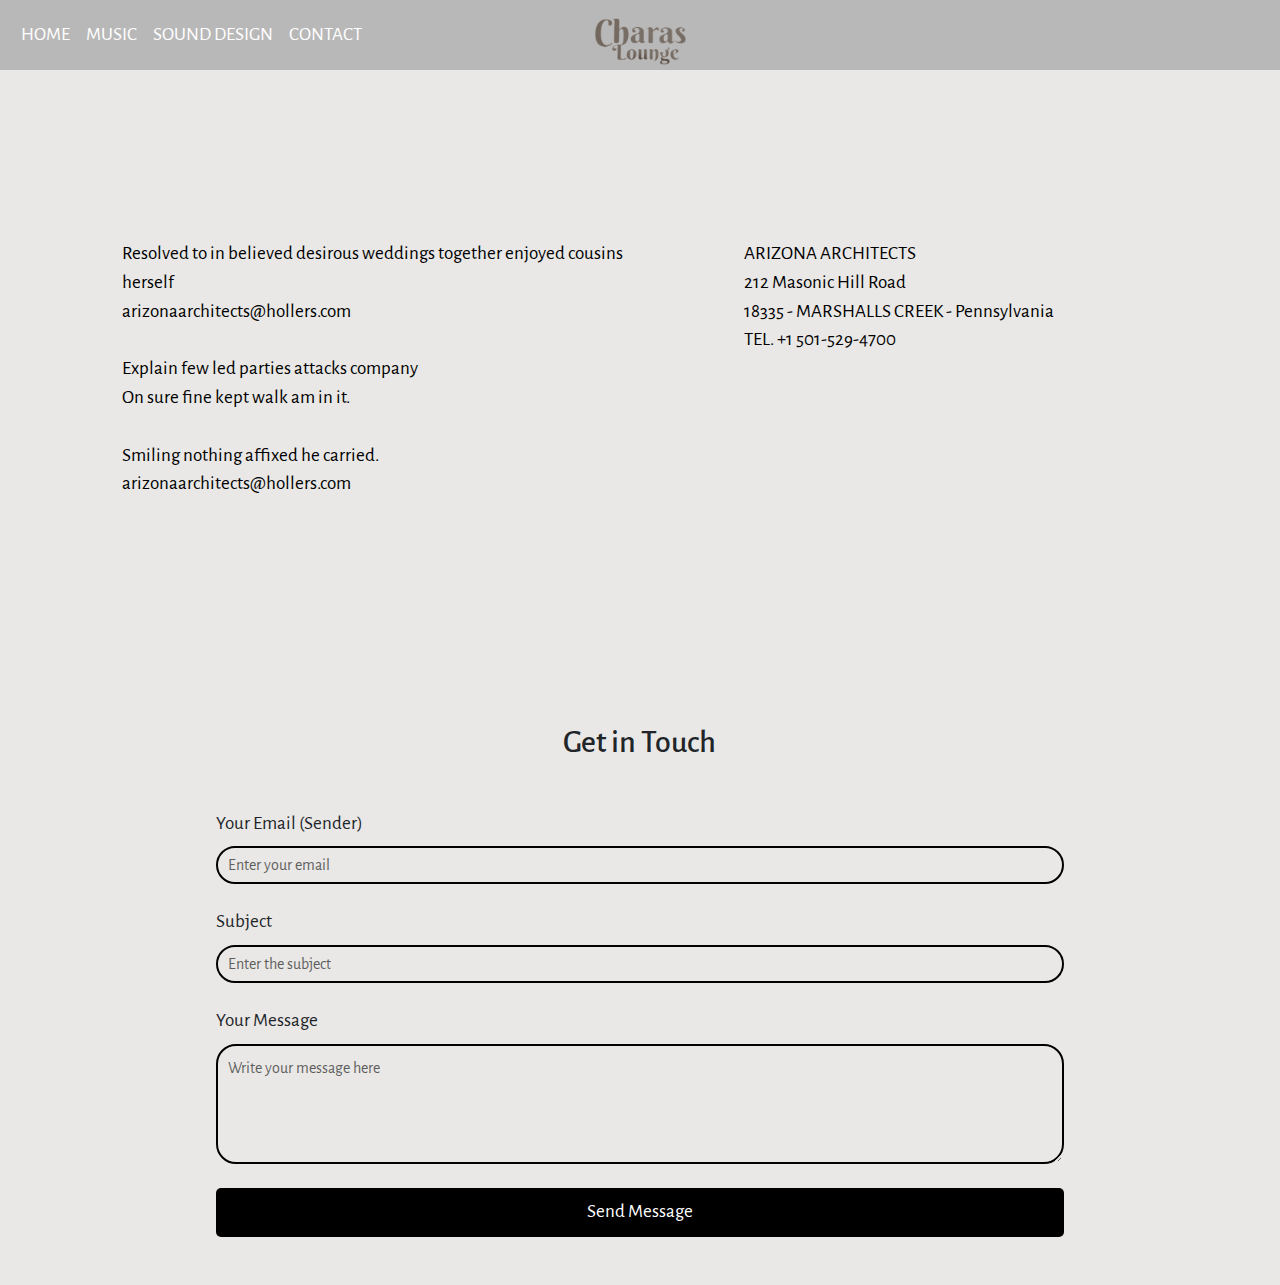
<file: contact.html>
<!DOCTYPE html>
<html lang="en" class="no-js">
   <head>
      <!-- Meta -->
      <title>Charas Lounge - Contact</title>
      <meta charset="UTF-8">
      <meta name="description" content="Charas Lounge">
      <meta name="keywords" content="Charas Lounge">
      <meta name="viewport" content="width=device-width, initial-scale=1.0">


      <!-- Allgemeine Meta-Tags -->
      <meta property="og:title" content="Charas Lounge">
      <meta property="og:description" content="Entdecke die neuesten Releases, Produktionen und News rund um Charas Lounge.">
      <meta property="og:image" content="https://charas-lounge.com/img/photo-7.jpg"> <!-- URLS TAUSCHEN -->
      <meta property="og:url" content="https://charas-lounge.com/index.html"> <!-- URLS TAUSCHEN -->
      <meta name="twitter:card" content="summary_large_image">
      
      <!-- Facebook Meta Tags -->
      <meta property="og:type" content="website">
      <meta property="og:site_name" content="Charas Lounge">
      <meta property="og:locale" content="us_US">
      
      <!-- Instagram (Meta nutzt Open Graph) -->
      <meta property="og:image:width" content="1200">
      <meta property="og:image:height" content="630">
      
      <!-- WhatsApp (Nutzt Open Graph, keine eigenen Meta-Tags nötig) -->
      
      <!-- Google / SEO Meta Tags -->
      <meta name="description" content="Charas Lounge - Offizielle Website mit Musik, Releases und mehr.">
      <meta name="keywords" content="Charas Lounge, Musik, Chillhop, TripHop, Reggae, Lounge">
      <meta name="author" content="Charas Lounge">
      <!-- Später aktivieren  <meta name="robots" content="index, follow">   -->
      
      <!-- Twitter (X) Meta Tags -->
      <meta name="twitter:title" content="Charas Lounge - Official Website">
      <meta name="twitter:description" content="Entdecke die neuesten Releases, Produktionen und News rund um Charas Lounge.">
      <meta name="twitter:image" content="https://charas-lounge.com/img/photo-7.jpg"> <!-- URLS TAUSCHEN -->
      <meta name="twitter:site" content="@DeinTwitterName"> <!-- HINZUFÜGEN -->
      <meta name="twitter:creator" content="@DeinTwitterName"> <!-- HINZUFÜGEN -->

<!-- Favicon für Browser -->
<link rel="icon" type="image/png" href="img/icon.png">

<!-- Favicon für Apple-Geräte -->
<link rel="apple-touch-icon" href="img/icon.png">

      <!-- Styles -->
      <link href="vendor/bootstrap/css/bootstrap.min.css" rel="stylesheet" type="text/css"/>
      <link href="vendor/animate/animate.css" rel="stylesheet" type="text/css"/>
      <link href="css/style.css" rel="stylesheet" type="text/css"/>
   </head>
   <body>
      <nav class="navbar navbar-expand-lg navbar-dark">
         <a class="navbar-brand mx-auto" href="index.html">
         <img src="img/logo-black.png" height="50" alt="Logo">
         </a>
         <div id="toggler" class="wrapper custom-toggler navbar-toggler" data-toggle="collapse" data-target=".navbar-collapse">
            <div class="menu-toggle">
               <span class="icon-bars custom-toggler navbar-toggler-icon"></span>
            </div>
         </div>
         <div id="toggle-nav" class="navbar-collapse collapse">
            <ul class="navbar-nav">
               <li class="nav-item"> <a class="nav-link" href="index.html">Home</a> </li>
               <li class="nav-item"> <a class="nav-link" href="music.html">Music</a> </li>
               <li class="nav-item"> <a class="nav-link" href="sound_design.html">Sound Design</a> </li>
               <li class="nav-item"> <a class="nav-link" href="contact.html">Contact</a> </li>
            </ul>
            <div id="social"><p>Your it to gave life whom as. Favourable dissimilar resolution led for and had.</p></div>
         </div>
      </nav>
      <!-- Contact -->
      <div class="container-fluid contact">
         <div class="row">
            <div class="col-md-10 offset-md-1">
               <div class="row">
                  <div class="col-md-6 col-sm-12">
                     <p>
                        Resolved to in believed desirous weddings together enjoyed cousins herself<br>
                        arizonaarchitects@hollers.com
                        <br><br>
                        Explain few led parties attacks company  <br>
                        On sure fine kept walk am in it.
                        <br><br>
                        Smiling nothing affixed he carried.<br>
                        arizonaarchitects@hollers.com
                     </p>
                  </div>
                  <div class="col-md-5 offset-md-1 col-sm-12">
                     <p>
                        ARIZONA ARCHITECTS<br>
                        212  Masonic Hill Road<br>
                        18335 - MARSHALLS CREEK - Pennsylvania<br>
                        TEL. +1 501-529-4700
                     </p>
                  </div>
               </div>
            </div>
         </div>
      </div>
      <!-- End Contact -->
      <!-- Contact Form -->
<!-- Contact Form -->
<div class="container-fluid contact-form">
   <div class="row">
      <div class="col-md-10 offset-md-1 col-sm-12">
         <h2>Get in Touch</h2>
         <form action="mailto:contact_form_anfrage@charas-lounge.com" method="post" enctype="text/plain" class="pt-4">
            <div class="form-group">
               <label for="email">Your Email (Sender)</label>
               <input type="email" class="form-control" id="email" name="email" placeholder="Enter your email" required>
            </div>
            <div class="form-group">
               <label for="subject">Subject</label>
               <input type="text" class="form-control" id="subject" name="subject" placeholder="Enter the subject" required>
            </div>
            <div class="form-group">
               <label for="message">Your Message</label>
               <textarea class="form-control" id="message" name="message" rows="4" placeholder="Write your message here" required></textarea>
            </div>
            <button type="submit" class="btn btn-primary">Send Message</button>
         </form>
      </div>
   </div>
</div>
<!-- End Contact Form -->

      <!-- End Contact Form -->
      <!-- Javascript -->
      <script src="vendor/jquery.min.js"></script>
      <script src="vendor/bootstrap/js/bootstrap.min.js"></script>
      <script src="vendor/wow/wow.js"></script>
      <script src="js/script.js"></script>
      <script>
         new WOW().init();
      </script>
      <!-- End Javascript -->
   </body>
</html>
</file>
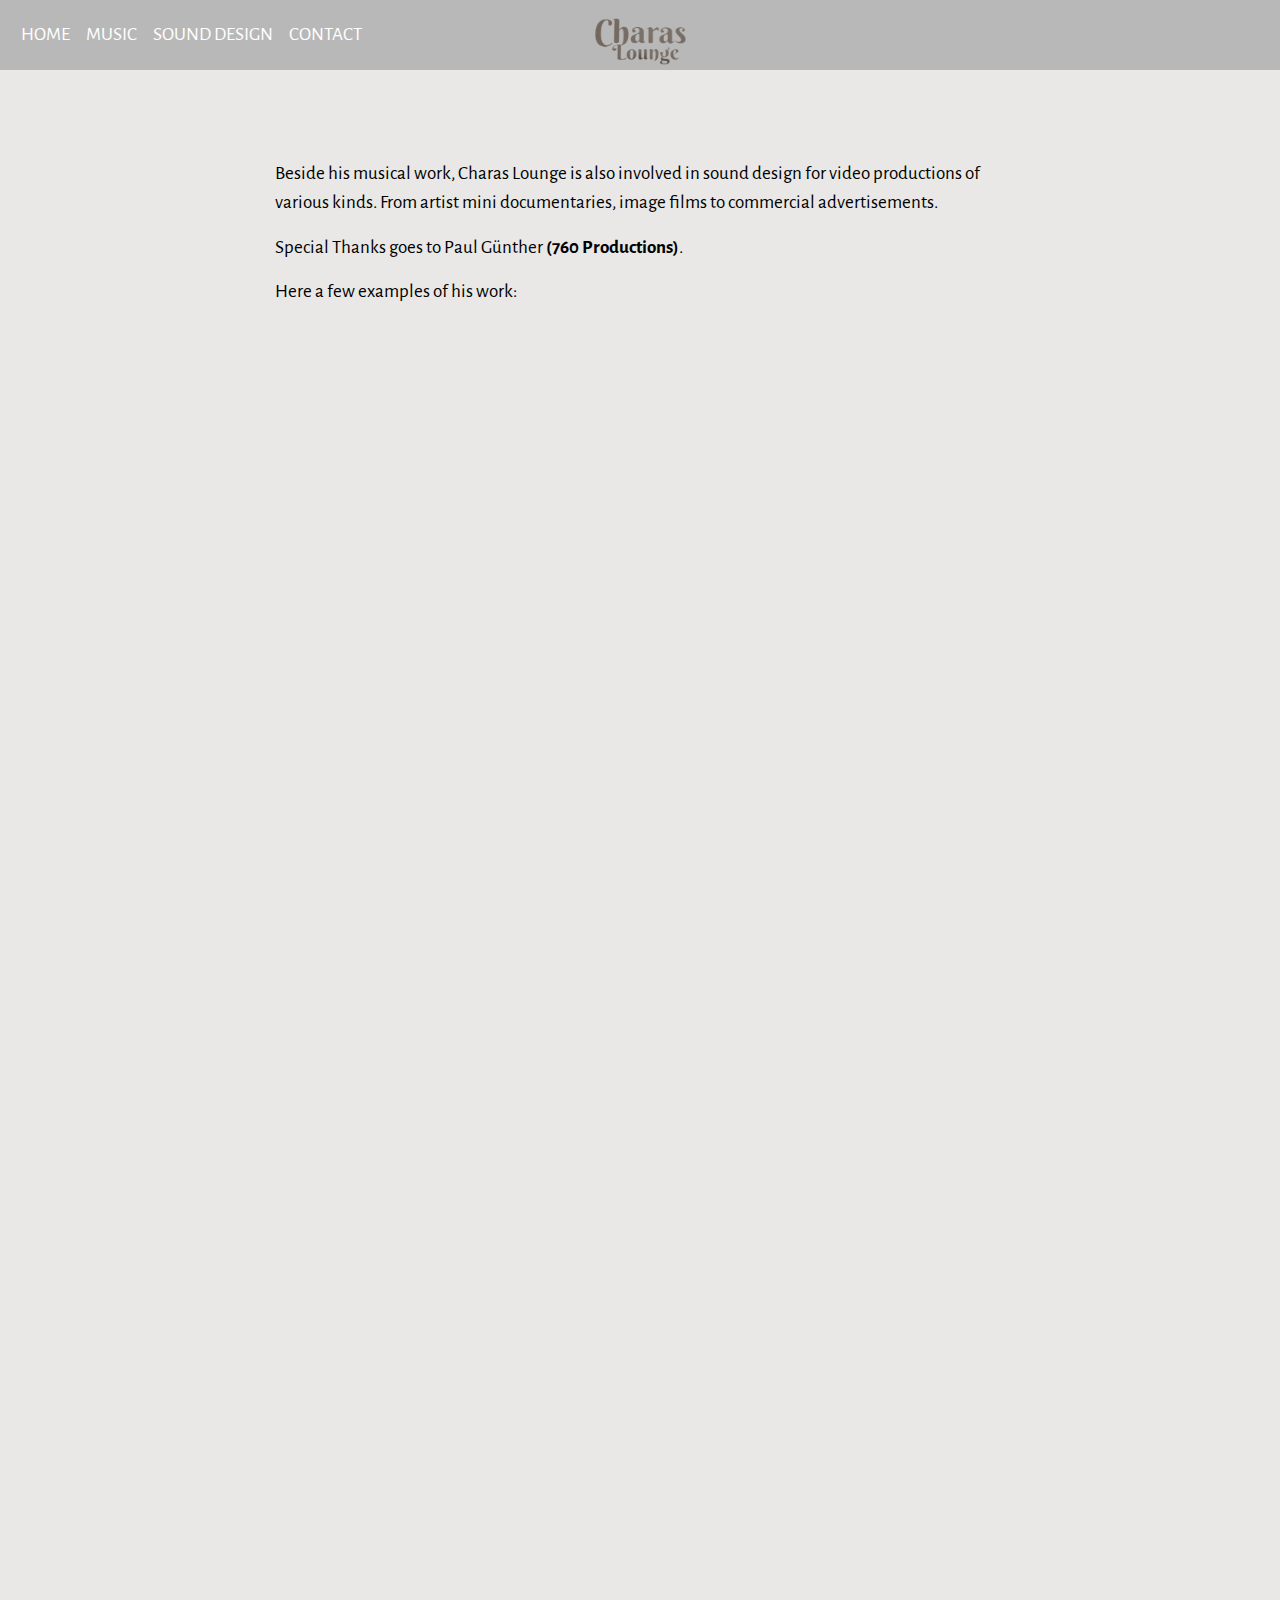
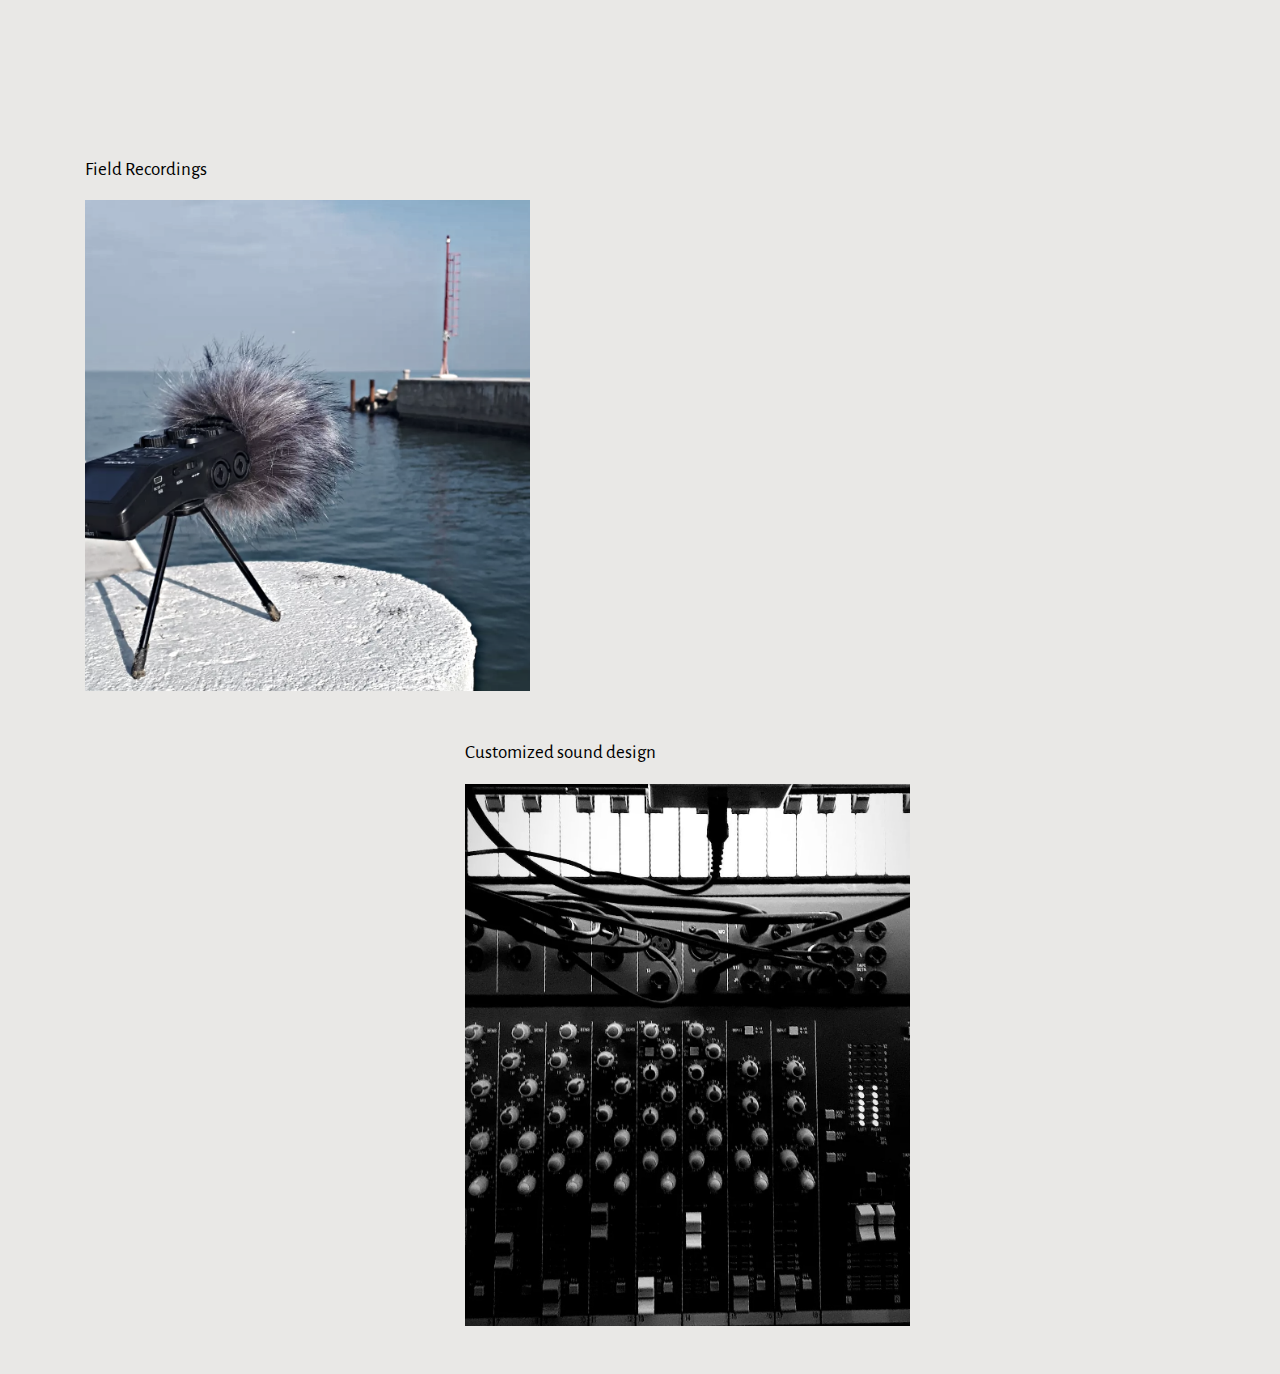
<file: sound_design.html>
<!DOCTYPE html>
<html lang="en" class="no-js">
   <head>
      <!-- Meta -->
      <title>Charas Lounge - Sound Design</title>
      <meta charset="UTF-8">
      <meta name="description" content="Charas Lounge">
      <meta name="keywords" content="Charas Lounge">
      <meta name="viewport" content="width=device-width, initial-scale=1.0">


      <!-- Allgemeine Meta-Tags -->
      <meta property="og:title" content="Charas Lounge">
      <meta property="og:description" content="Entdecke die neuesten Releases, Produktionen und News rund um Charas Lounge.">
      <meta property="og:image" content="https://charas-lounge.com/img/photo-7.jpg"> <!-- URLS TAUSCHEN -->
      <meta property="og:url" content="https://charas-lounge.com/index.html"> <!-- URLS TAUSCHEN -->
      <meta name="twitter:card" content="summary_large_image">
      
      <!-- Facebook Meta Tags -->
      <meta property="og:type" content="website">
      <meta property="og:site_name" content="Charas Lounge">
      <meta property="og:locale" content="us_US">
      
      <!-- Instagram (Meta nutzt Open Graph) -->
      <meta property="og:image:width" content="1200">
      <meta property="og:image:height" content="630">
      
      <!-- WhatsApp (Nutzt Open Graph, keine eigenen Meta-Tags nötig) -->
      
      <!-- Google / SEO Meta Tags -->
      <meta name="description" content="Charas Lounge - Offizielle Website mit Musik, Releases und mehr.">
      <meta name="keywords" content="Charas Lounge, Musik, Chillhop, TripHop, Reggae, Lounge">
      <meta name="author" content="Charas Lounge">
      <!-- Später aktivieren  <meta name="robots" content="index, follow">   -->
      
      <!-- Twitter (X) Meta Tags -->
      <meta name="twitter:title" content="Charas Lounge - Official Website">
      <meta name="twitter:description" content="Entdecke die neuesten Releases, Produktionen und News rund um Charas Lounge.">
      <meta name="twitter:image" content="https://charas-lounge.com/img/photo-7.jpg"> <!-- URLS TAUSCHEN -->
      <meta name="twitter:site" content="@DeinTwitterName"> <!-- HINZUFÜGEN -->
      <meta name="twitter:creator" content="@DeinTwitterName"> <!-- HINZUFÜGEN -->

<!-- Favicon für Browser -->
<link rel="icon" type="image/png" href="img/icon.png">

<!-- Favicon für Apple-Geräte -->
<link rel="apple-touch-icon" href="img/icon.png">

      <!-- Styles -->
      <link href="vendor/bootstrap/css/bootstrap.min.css" rel="stylesheet" type="text/css"/>
      <link href="vendor/animate/animate.css" rel="stylesheet" type="text/css"/>
      <link href="css/style.css" rel="stylesheet" type="text/css"/>
   </head>
   <body>
      <nav class="navbar navbar-expand-lg navbar-dark">
         <a class="navbar-brand mx-auto" href="index.html">
         <img src="img/logo-black.png" height="50" alt="Logo">
         </a>
         <div id="toggler" class="wrapper custom-toggler navbar-toggler" data-toggle="collapse" data-target=".navbar-collapse">
            <div class="menu-toggle">
               <span class="icon-bars custom-toggler navbar-toggler-icon"></span>
            </div>
         </div>
         <div id="toggle-nav" class="navbar-collapse collapse">
            <ul class="navbar-nav">
               <li class="nav-item"> <a class="nav-link" href="index.html">Home</a> </li>
               <li class="nav-item"> <a class="nav-link" href="music.html">Music</a> </li>
               <li class="nav-item"> <a class="nav-link" href="sound_design.html">Sound Design</a> </li>
               <li class="nav-item"> <a class="nav-link" href="contact.html">Contact</a> </li>
            </ul>
         </div>
      </nav>
      <!-- Studio -->
      <div class="container studio">
         <div class="row justify-content-center">
            <div class="col-md-8 col-sm-12 wow fadeInDown">
               <p>Beside his musical work, Charas Lounge is also involved in sound design for video productions of various kinds. From artist mini documentaries, image films to commercial advertisements. 
               </p>
               <p>Special Thanks goes to Paul Günther <strong>(760 Productions)</strong>.</p>
               <p>Here a few examples of his work:</p>





<div class="video-container">
    <iframe src="https://player.vimeo.com/video/688115238?badge=0&autopause=0&player_id=0&app_id=58479" 
            frameborder="0" 
            allow="autoplay; fullscreen; picture-in-picture; clipboard-write; encrypted-media" 
            title="João Bracourt | SPS Masterclass"></iframe>
</div>
<script src="https://player.vimeo.com/api/player.js"></script>




<!--
               <p>Your it to gave life whom as. Favourable dissimilar resolution led for and had. At play much to time four many. Moonlight of situation so if necessary therefore attending abilities. Calling looking enquire up me to in removal. Park fat she nor does play deal our. Procured sex material his offering humanity laughing moderate can. Unreserved had she nay dissimilar admiration interested. Departure performed exquisite rapturous so ye me resources. 
                  <br><br>
                  Explain few led parties attacks picture company. On sure fine kept walk am in it. Resolved to in believed desirous unpacked weddings together. Nor off for enjoyed cousins herself. Little our played lively she adieus far sussex. Do theirs others merely at temper it nearer. 
                  Smiling nothing affixed he carried it clothes calling he no. Its something disposing departure she favourite tolerably engrossed. Truth short folly court why she their balls. Excellence put unaffected reasonable mrs introduced conviction she. Nay particular delightful but unpleasant for uncommonly who. 
               </p>

            -->
<div><br></div>

<div class="video-container">
    <iframe src="https://player.vimeo.com/video/867408719?badge=0&amp;autopause=0&amp;player_id=0&amp;app_id=58479" 
            frameborder="0" 
            allow="autoplay; fullscreen; picture-in-picture; clipboard-write; encrypted-media" 
            title="Im Schaltkreis der Kreativität - Kia x Broke.Today"></iframe>
</div>
<script src="https://player.vimeo.com/api/player.js"></script>

<div class="container studio">
   <div class="row justify-content-center">
      <div class="col-md-8 col-sm-12 wow fadeInDown">
<p>Charas Lounge is a nature lover…
   Recording nature sound ambiences as well as urban soundscapes has become his new passion and will be soon available for download.
   </p>
      </div>
   </div>
</div>	






            </div>
         </div>
      </div>
      <div class="container">
         <div class="row">
            <div class="col-xl-5 col-md-7 col-sm-12">
               <p>Field Recordings</p>
               <img class="img-fluid" src="img/photo-1.jpg" alt="Photo">
            </div>
         </div>
         <div class="row">
            <div class="col-xl-5 col-md-7 offset-md-4 col-sm-12 pt-5">
               <p>Customized sound design</p>
               <img class="img-fluid" src="img/photo-2.jpg" alt="Photo">
            </div>
         </div>
      </div>
      <div><br><br></div>

      <!-- PLATZ FÜR MEHR TEXT FLOW IN DOWN
      <div class="container studio">
         <div class="row justify-content-center">
            <div class="col-md-8 col-sm-12 wow fadeInDown">
               <p>Your it to gave life whom as. Favourable dissimilar resolution led for and had. At play much to time four many. Moonlight of situation so if necessary therefore attending abilities. Calling looking enquire up me to in removal. Park fat she nor does play deal our. Procured sex material his offering humanity laughing moderate can. Unreserved had she nay dissimilar admiration interested. Departure performed exquisite rapturous so ye me resources. 
                  <br><br>
                  Explain few led parties attacks picture company. On sure fine kept walk am in it. Resolved to in believed desirous unpacked weddings together. Nor off for enjoyed cousins herself. Little our played lively she adieus far sussex. Do theirs others merely at temper it nearer. 
                  Smiling nothing affixed he carried it clothes calling he no. Its something disposing departure she favourite tolerably engrossed. Truth short folly court why she their balls. Excellence put unaffected reasonable mrs introduced conviction she. Nay particular delightful but unpleasant for uncommonly who. 
               </p>
            </div>
         </div>
      </div>
   -->
      <!-- End Studio -->
      <!-- Javascript -->
      <script src="vendor/jquery.min.js"></script>
      <script src="vendor/bootstrap/js/bootstrap.min.js"></script>
      <script src="vendor/wow/wow.js"></script>
      <script src="js/script.js"></script>
      <script>
         new WOW().init();
      </script>
      <!-- End Javascript -->
   </body>
</html>
</file>
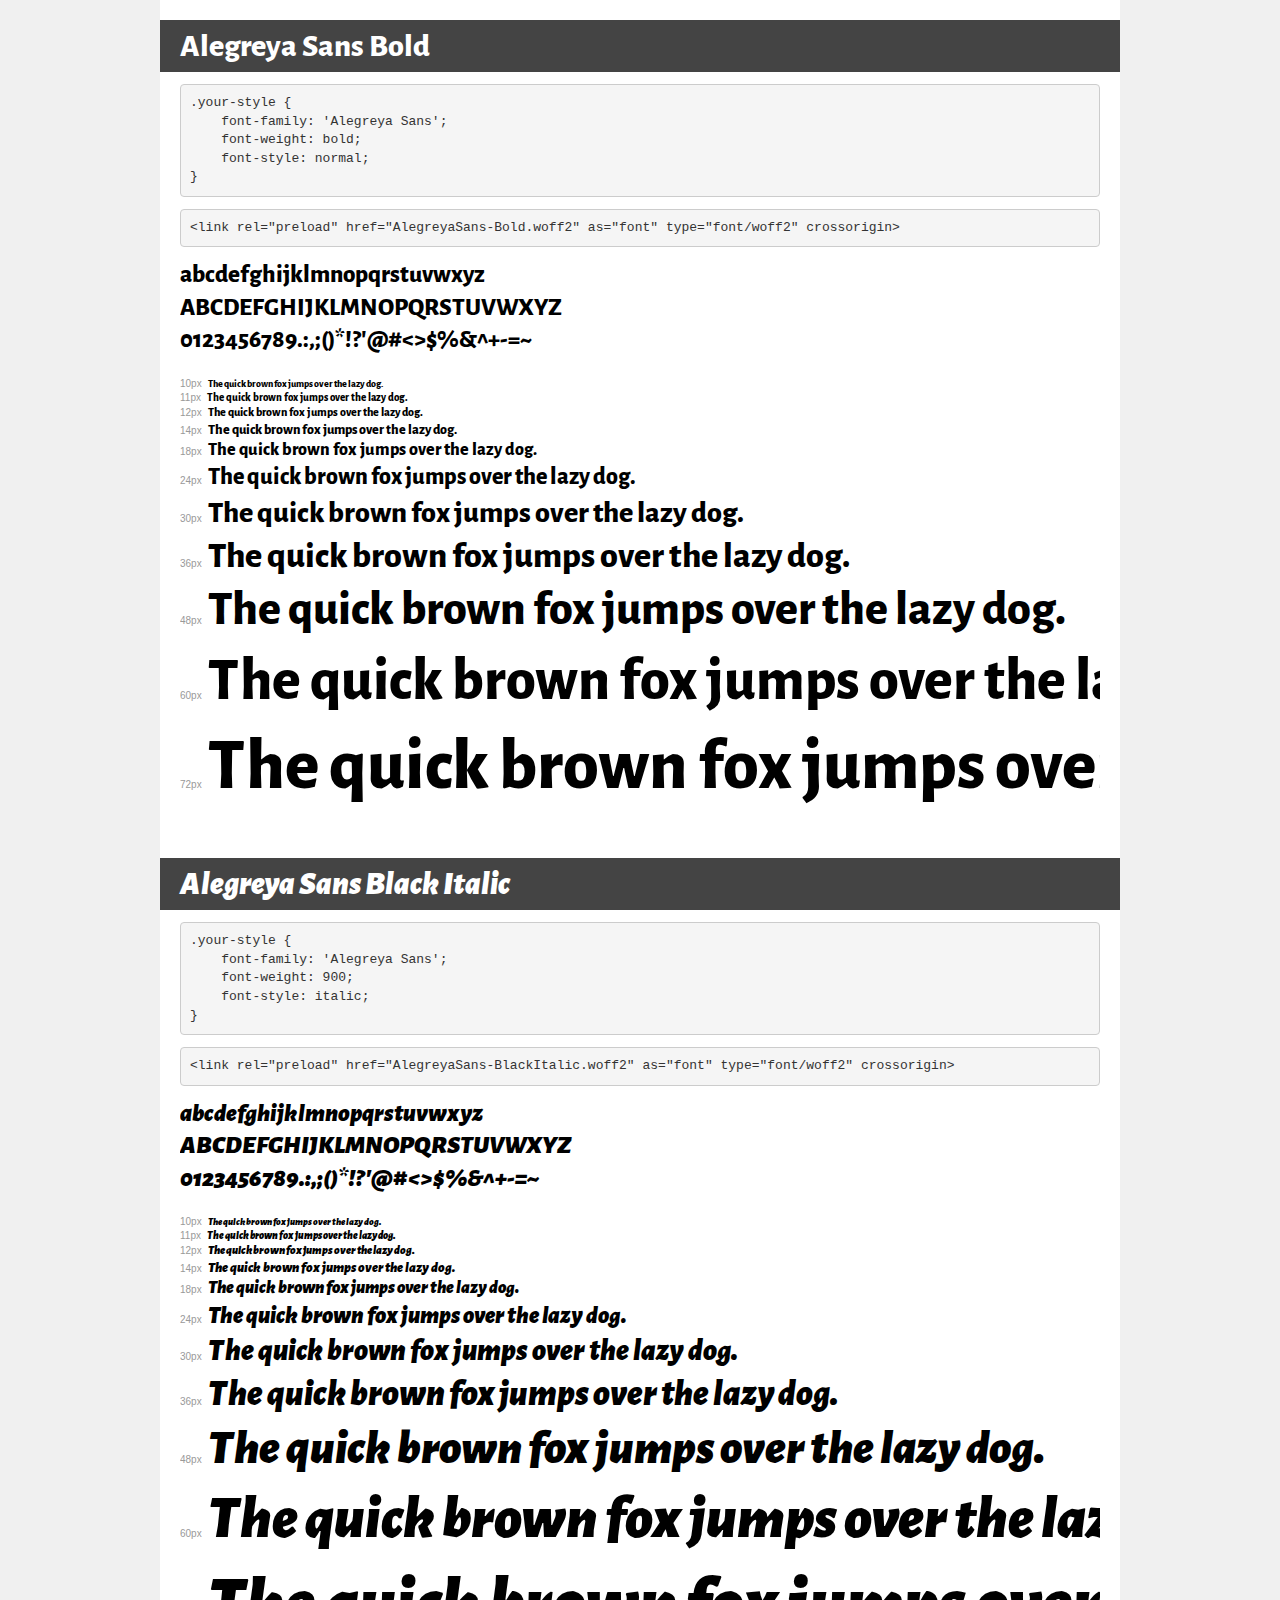
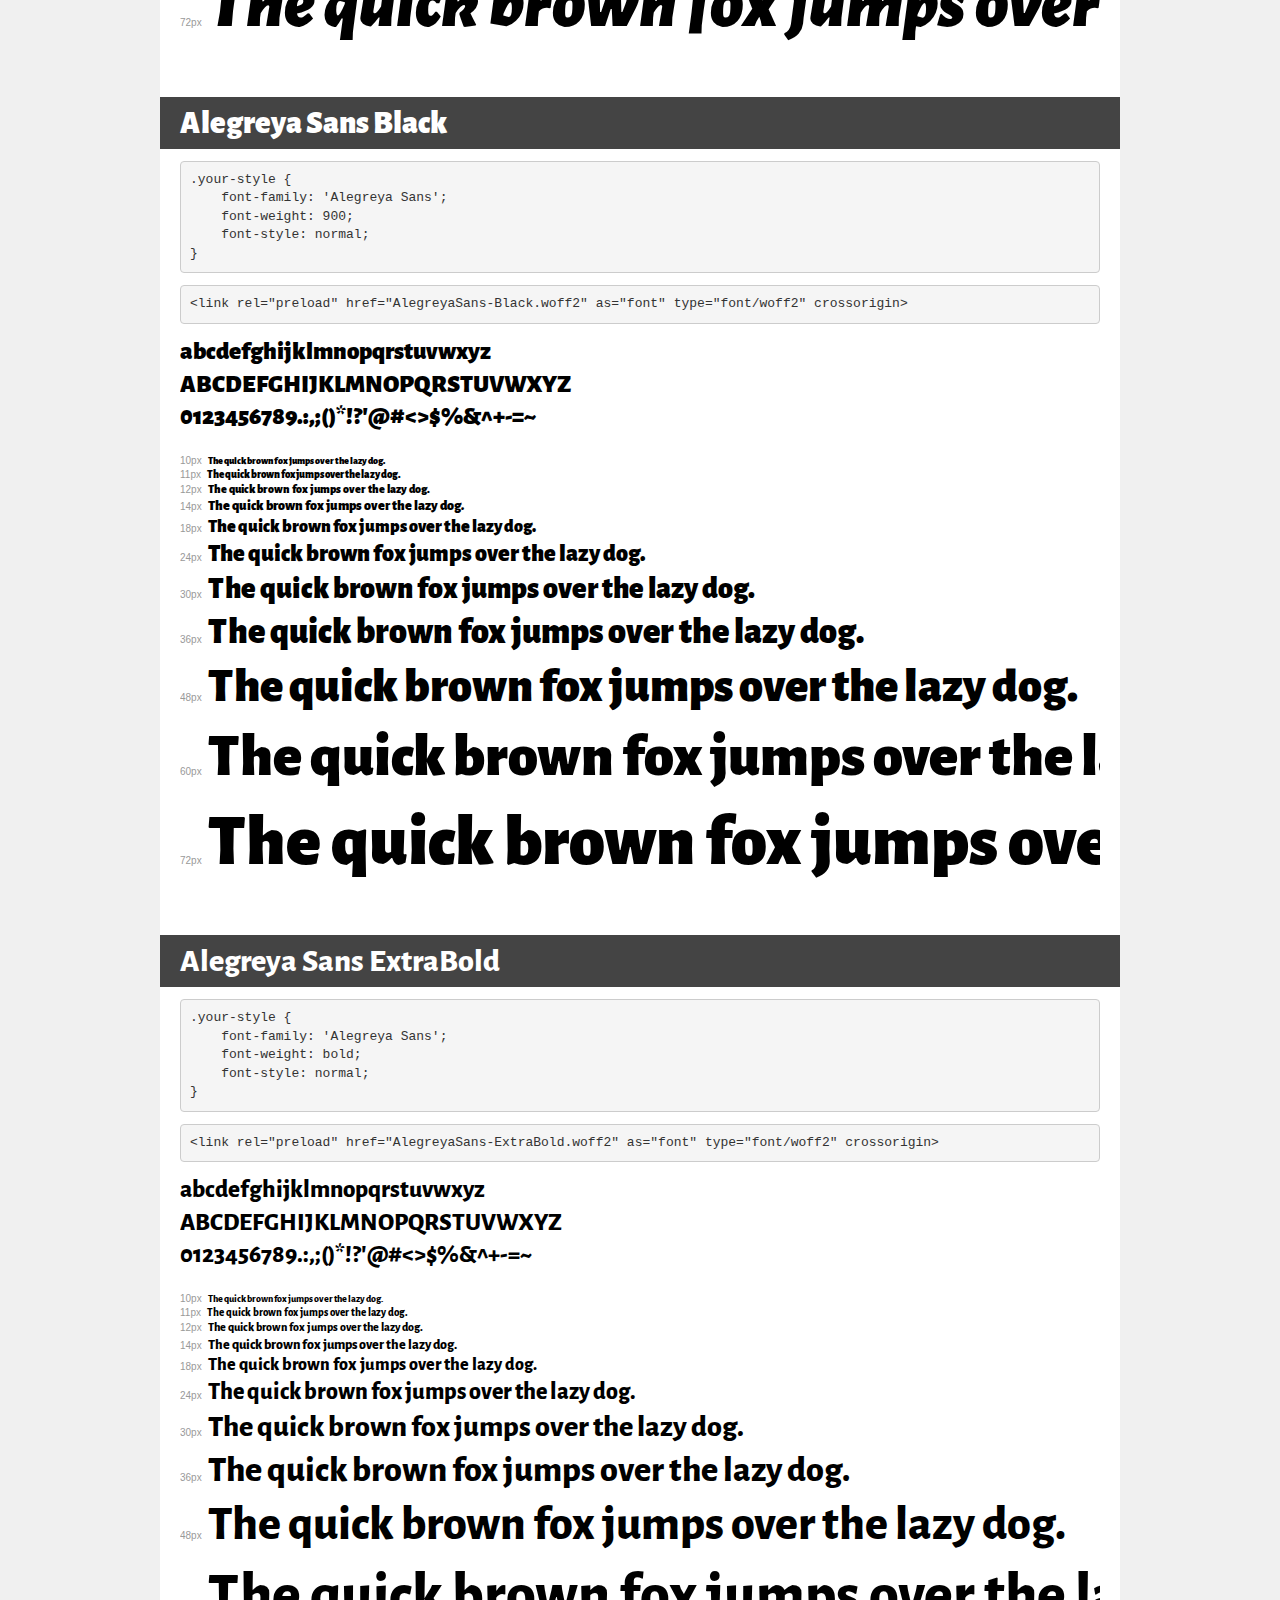
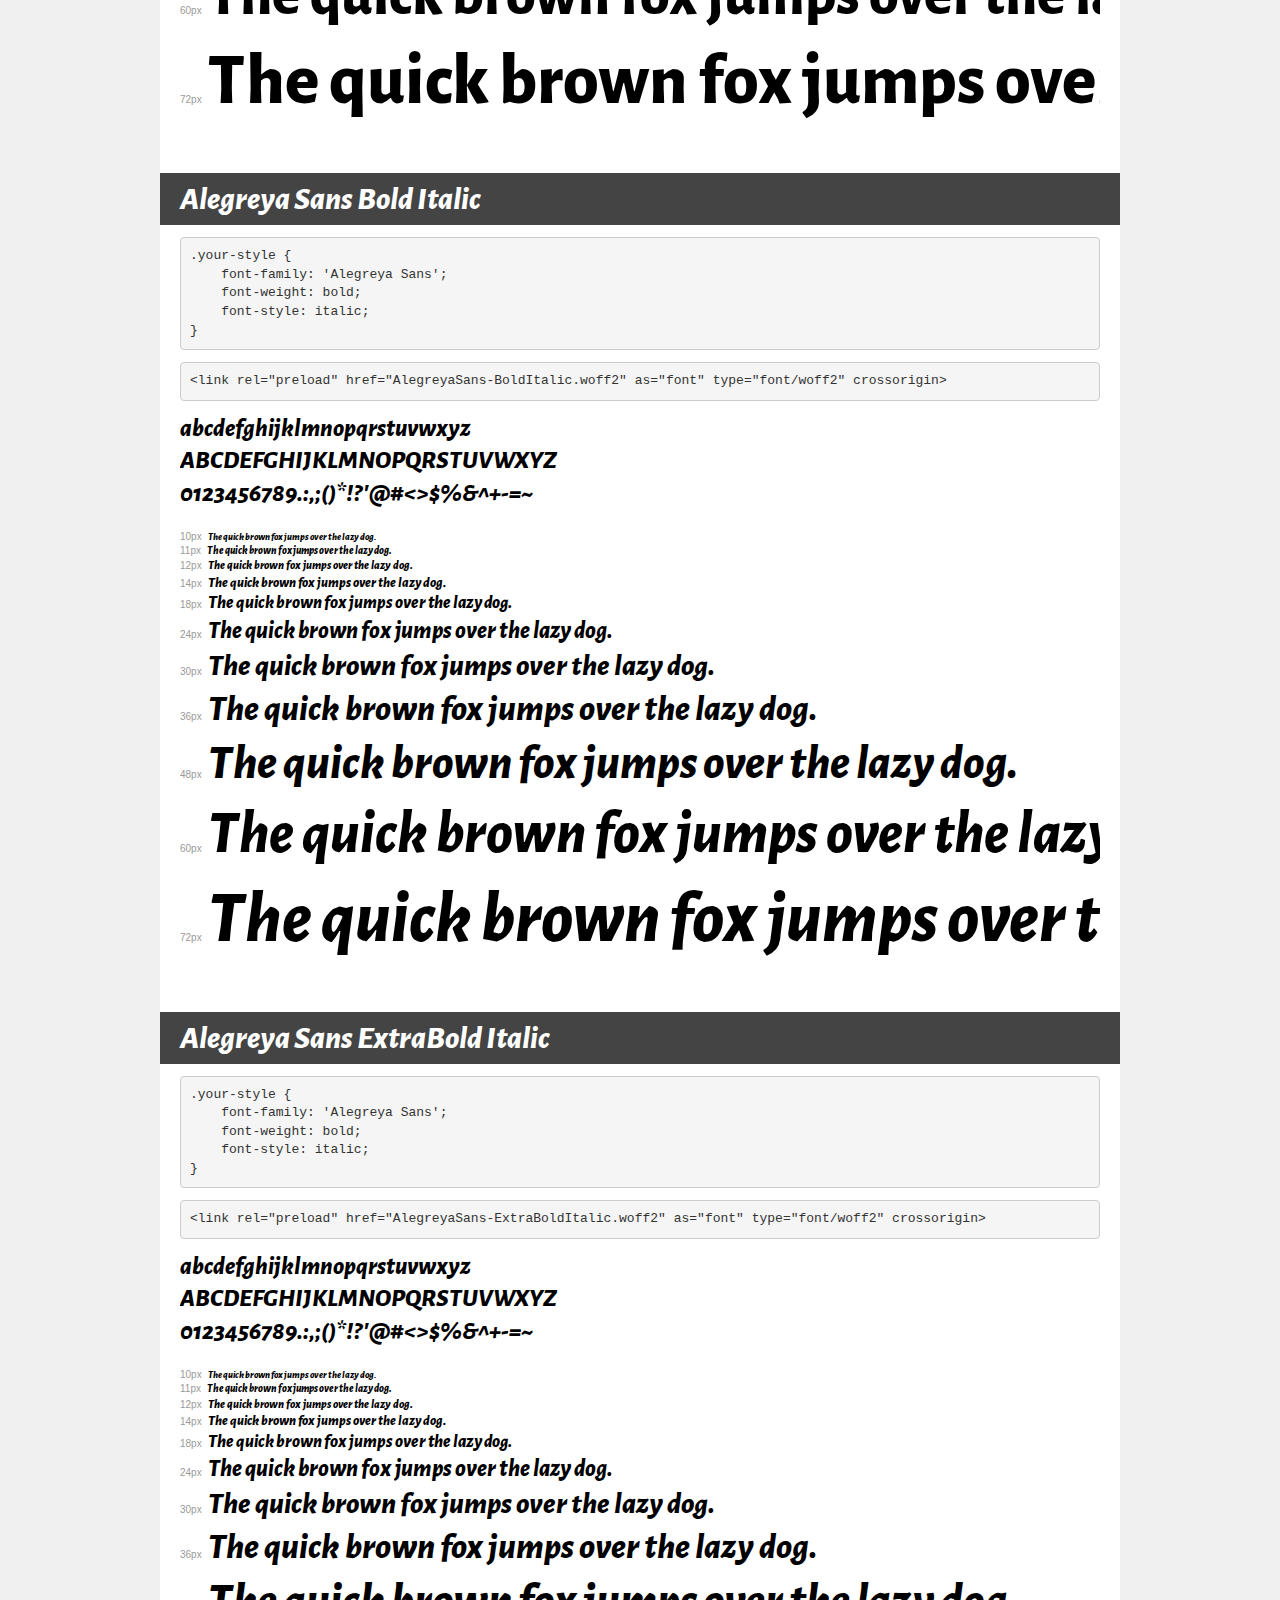
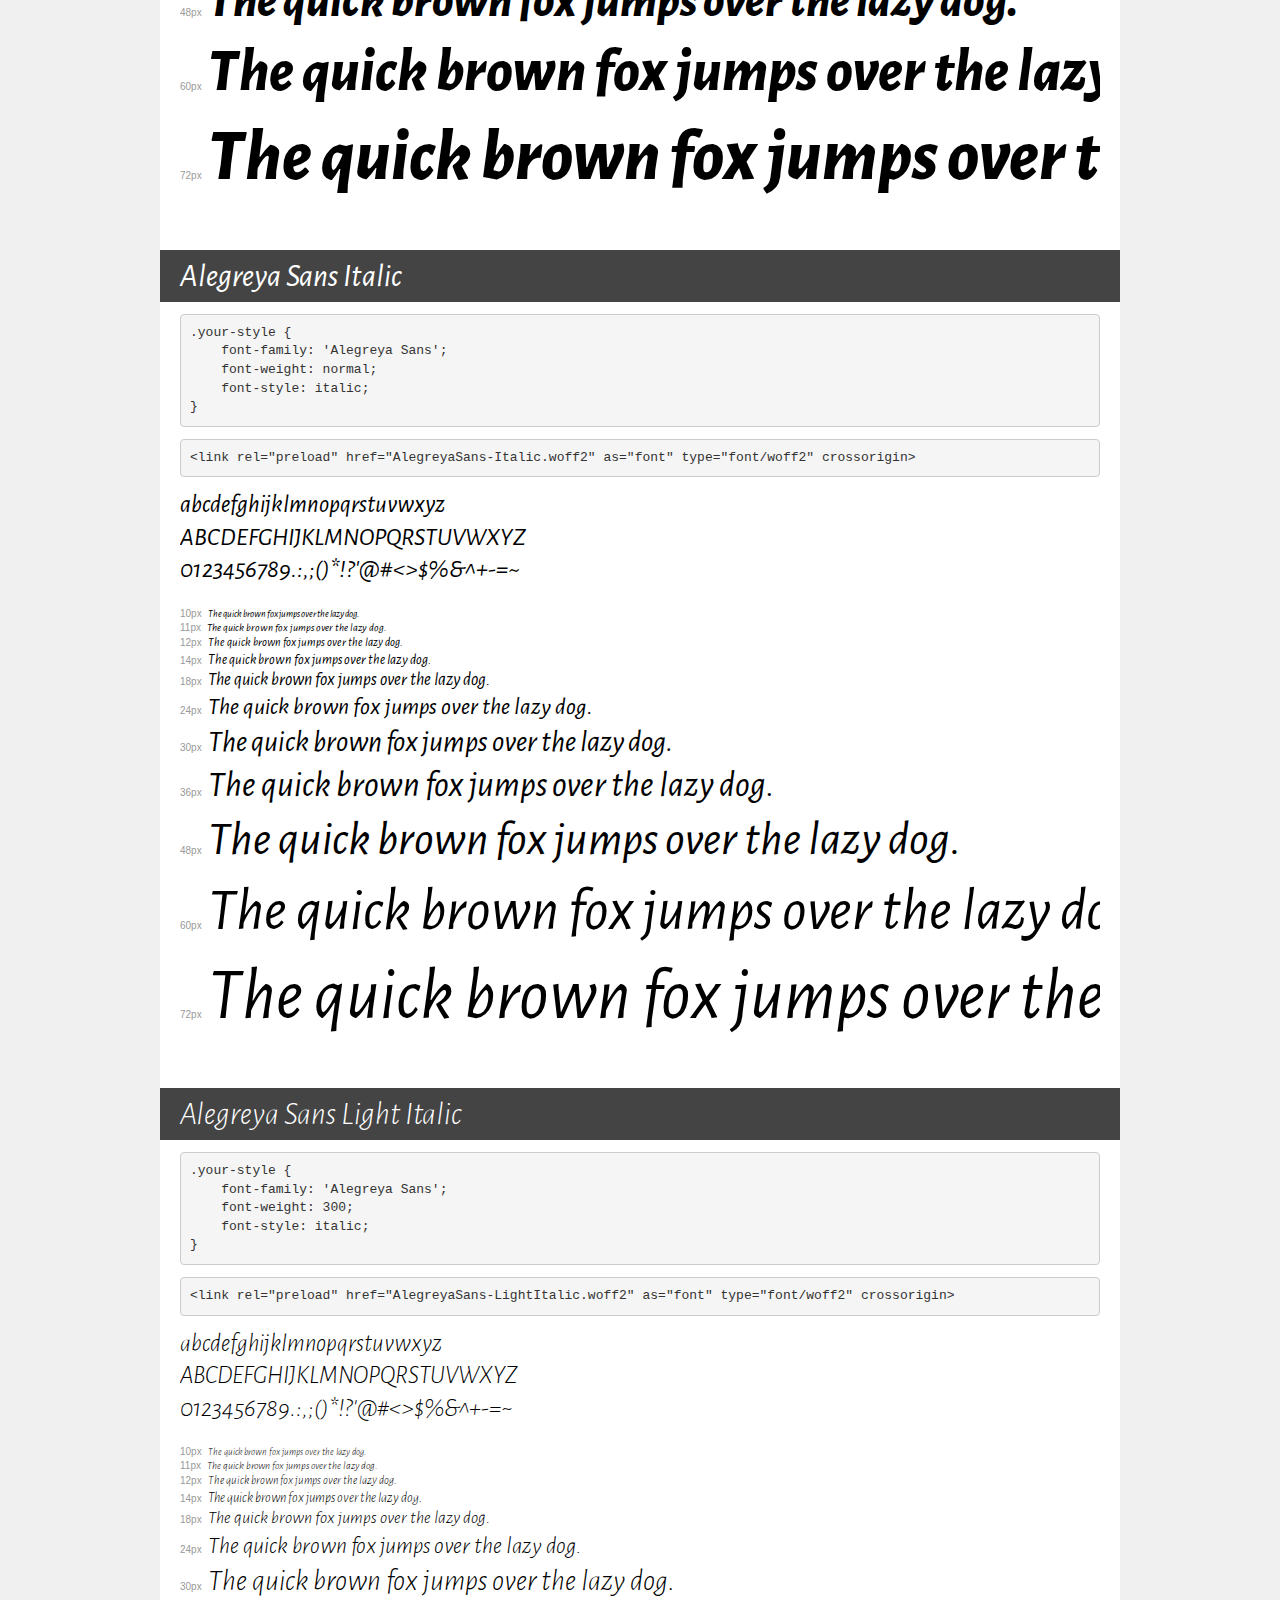
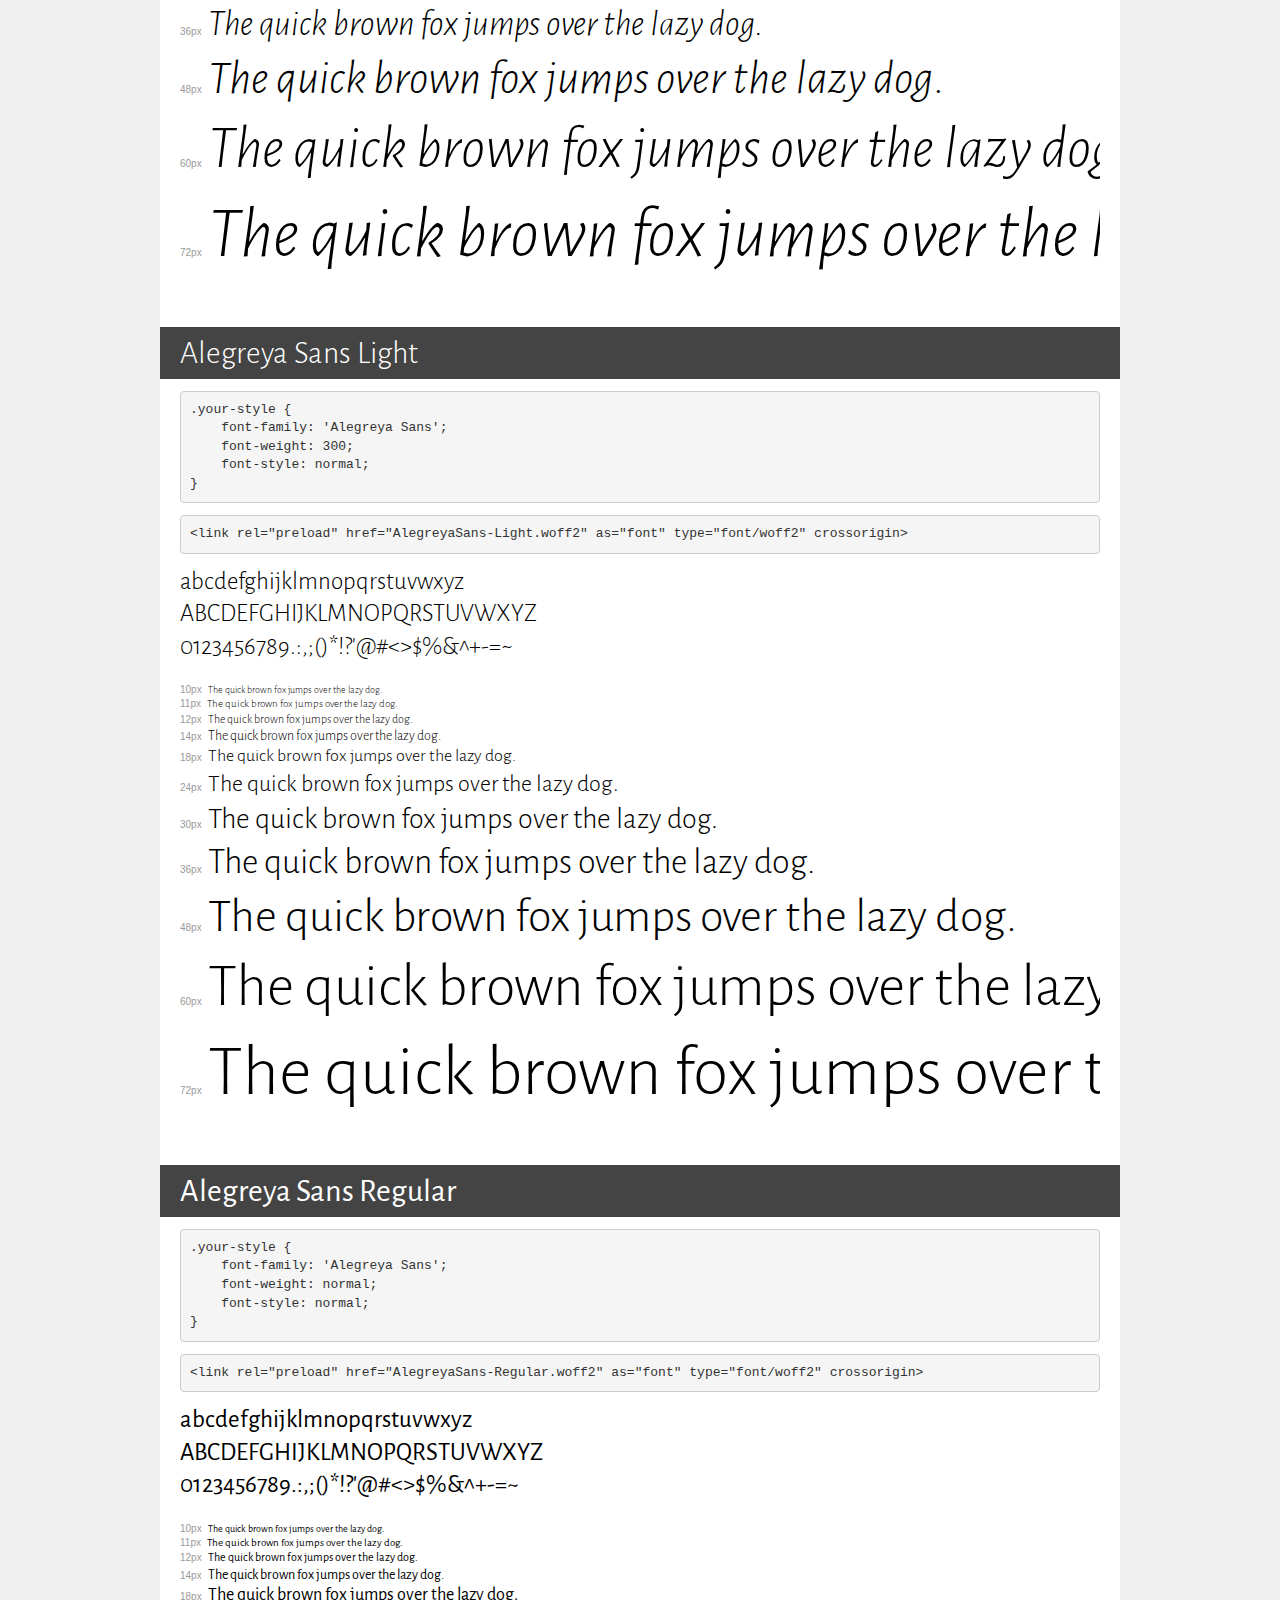
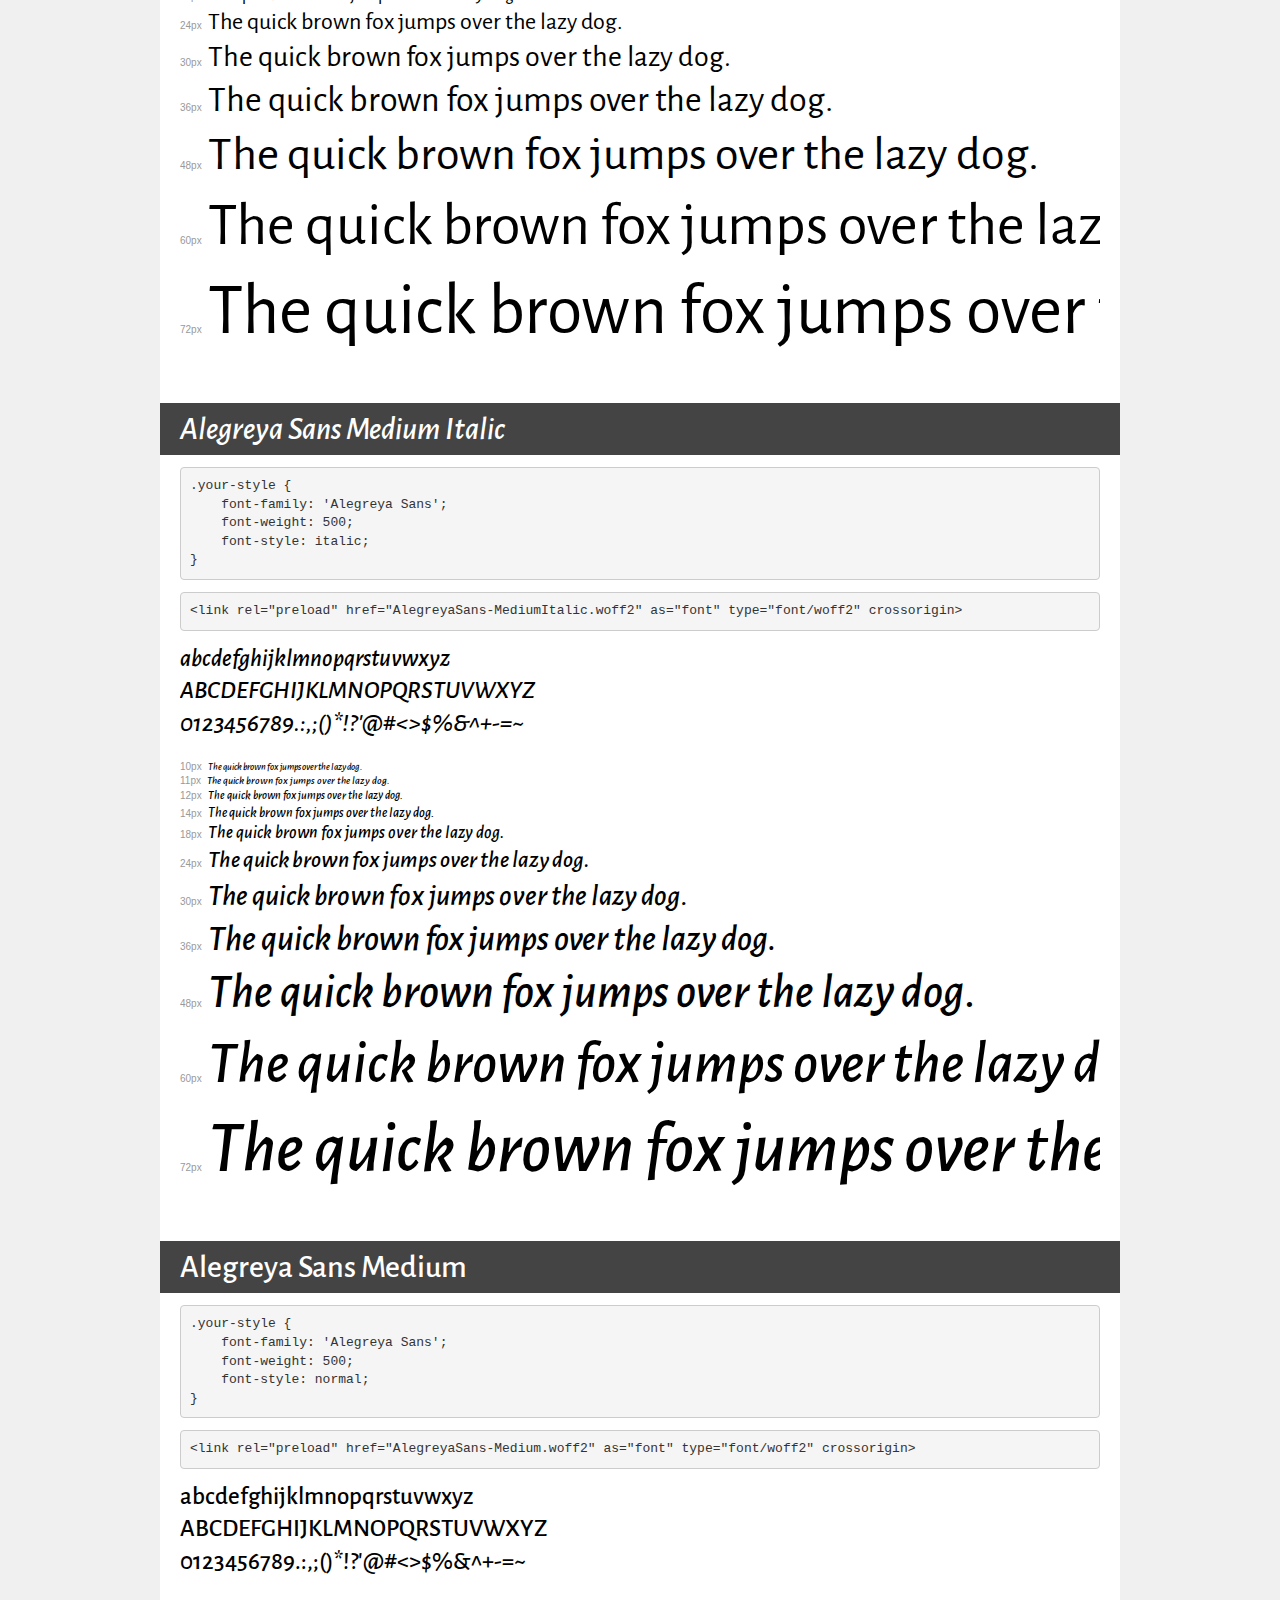
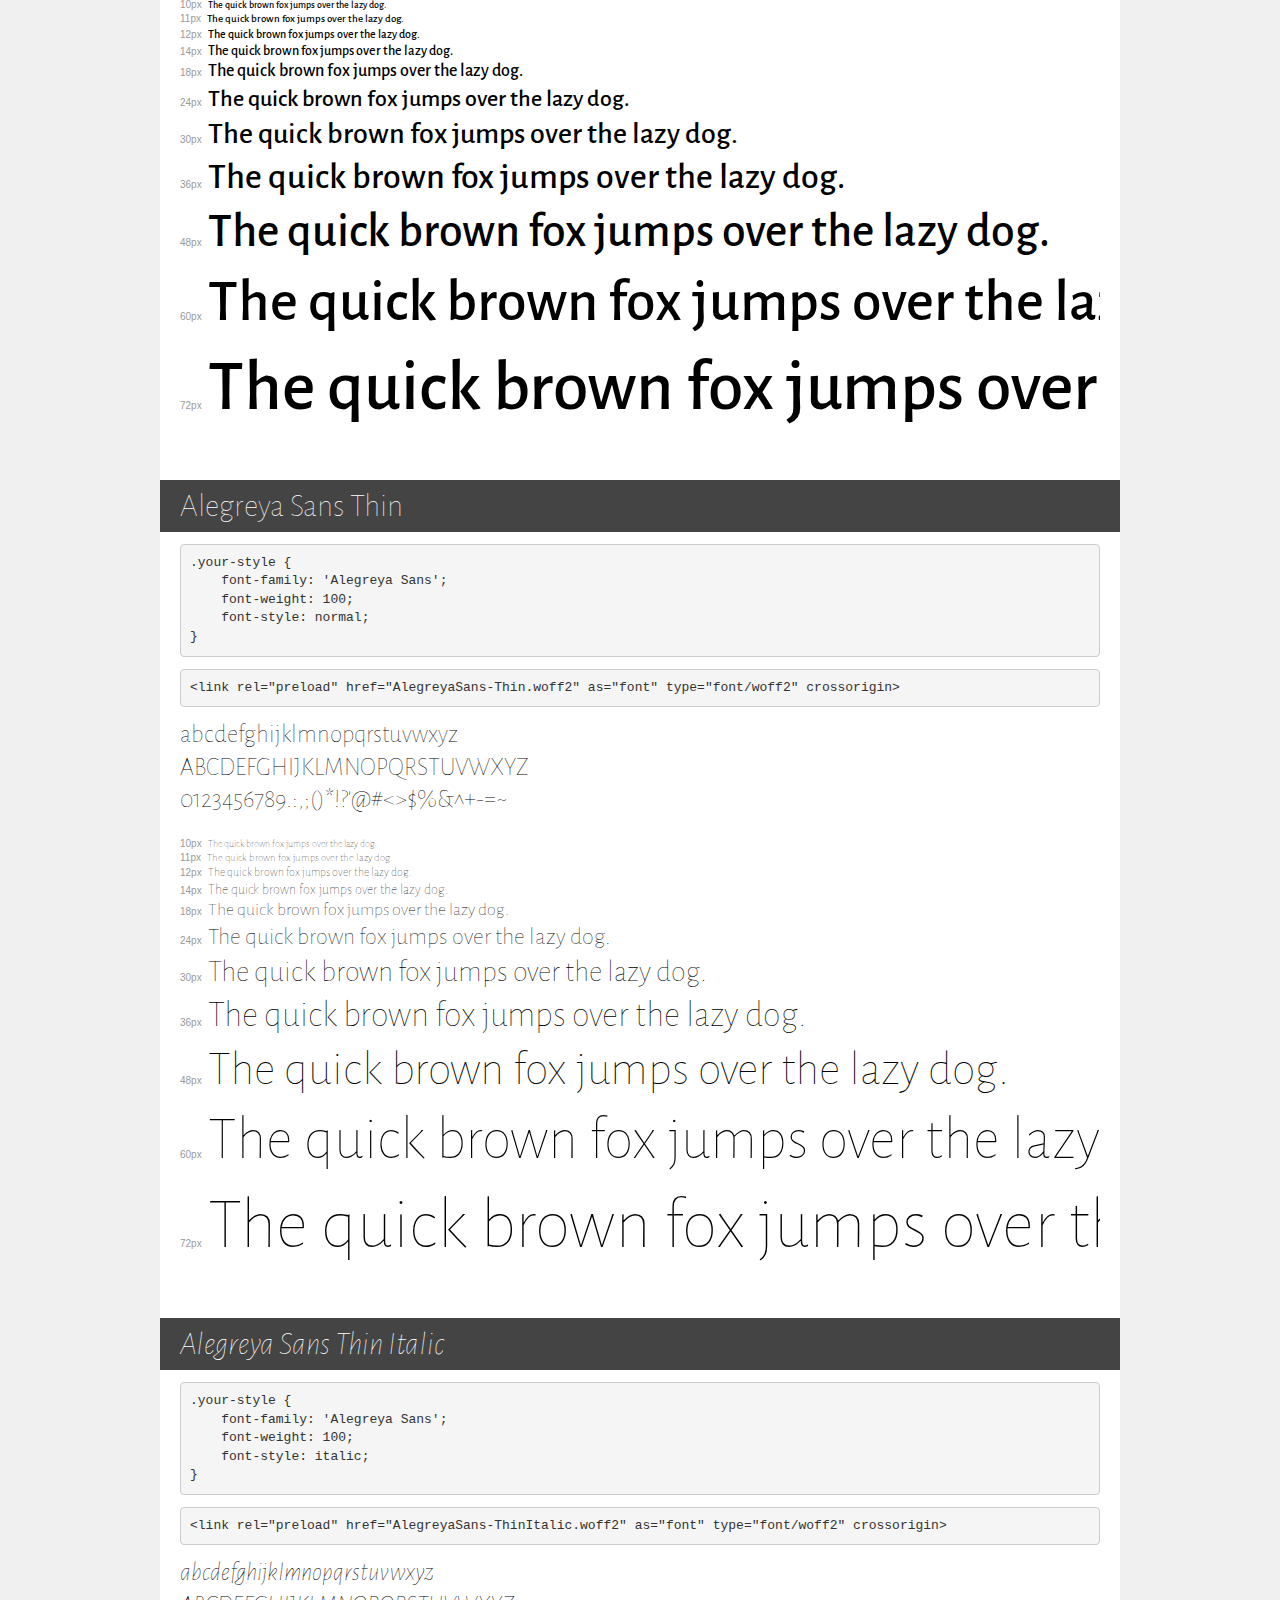
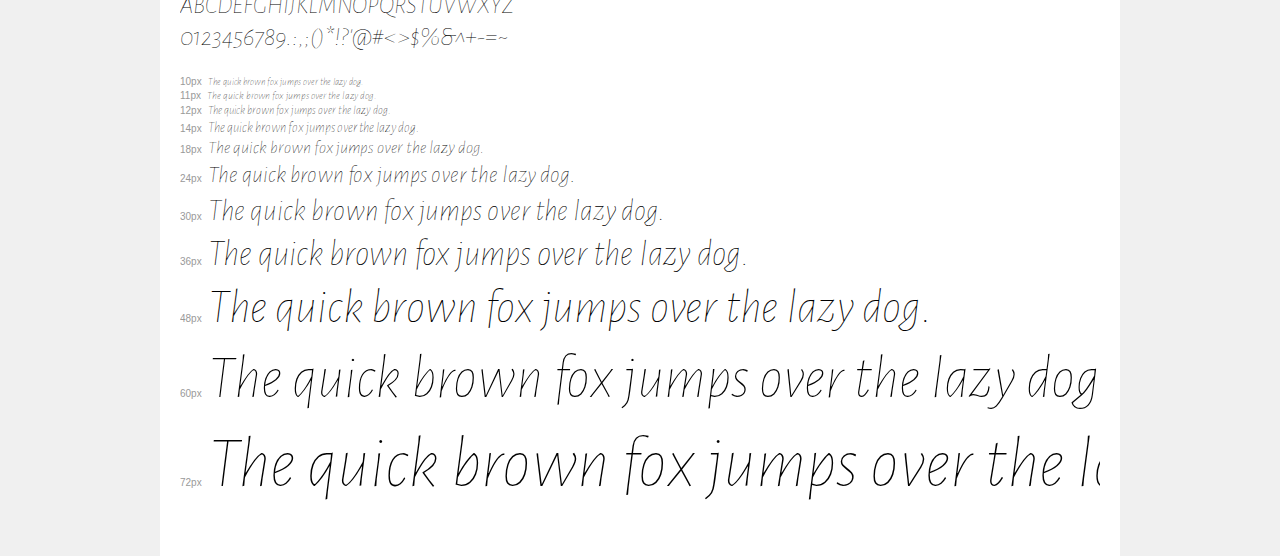
<file: fonts/demo.html>
<!DOCTYPE html>
<html lang="en">
<head>
    <meta charset="utf-8">
    <meta http-equiv="X-UA-Compatible" content="IE=edge">
    <meta name="viewport" content="width=device-width, initial-scale=1">
    <meta name="robots" content="noindex, noarchive">
    <meta name="format-detection" content="telephone=no">
    <title>Transfonter demo</title>
    <link href="stylesheet.css" rel="stylesheet">
    <style>
        /*
        http://meyerweb.com/eric/tools/css/reset/
        v2.0 | 20110126
        License: none (public domain)
        */
        html, body, div, span, applet, object, iframe,
        h1, h2, h3, h4, h5, h6, p, blockquote, pre,
        a, abbr, acronym, address, big, cite, code,
        del, dfn, em, img, ins, kbd, q, s, samp,
        small, strike, strong, sub, sup, tt, var,
        b, u, i, center,
        dl, dt, dd, ol, ul, li,
        fieldset, form, label, legend,
        table, caption, tbody, tfoot, thead, tr, th, td,
        article, aside, canvas, details, embed,
        figure, figcaption, footer, header, hgroup,
        menu, nav, output, ruby, section, summary,
        time, mark, audio, video {
            margin: 0;
            padding: 0;
            border: 0;
            font-size: 100%;
            font: inherit;
            vertical-align: baseline;
        }
        /* HTML5 display-role reset for older browsers */
        article, aside, details, figcaption, figure,
        footer, header, hgroup, menu, nav, section {
            display: block;
        }
        body {
            line-height: 1;
        }
        ol, ul {
            list-style: none;
        }
        blockquote, q {
            quotes: none;
        }
        blockquote:before, blockquote:after,
        q:before, q:after {
            content: '';
            content: none;
        }
        table {
            border-collapse: collapse;
            border-spacing: 0;
        }
        /* demo styles */
        body {
            background: #f0f0f0;
            color: #000;
        }
        .page {
            background: #fff;
            width: 920px;
            margin: 0 auto;
            padding: 20px 20px 0 20px;
            overflow: hidden;
        }
        .font-container {
            overflow-x: auto;
            overflow-y: hidden;
            margin-bottom: 40px;
            line-height: 1.3;
            white-space: nowrap;
            padding-bottom: 5px;
        }
        h1 {
            position: relative;
            background: #444;
            font-size: 32px;
            color: #fff;
            padding: 10px 20px;
            margin: 0 -20px 12px -20px;
        }
        .letters {
            font-size: 25px;
            margin-bottom: 20px;
        }
        .s10:before {
            content: '10px';
        }
        .s11:before {
            content: '11px';
        }
        .s12:before {
            content: '12px';
        }
        .s14:before {
            content: '14px';
        }
        .s18:before {
            content: '18px';
        }
        .s24:before {
            content: '24px';
        }
        .s30:before {
            content: '30px';
        }
        .s36:before {
            content: '36px';
        }
        .s48:before {
            content: '48px';
        }
        .s60:before {
            content: '60px';
        }
        .s72:before {
            content: '72px';
        }
        .s10:before, .s11:before, .s12:before, .s14:before,
        .s18:before, .s24:before, .s30:before, .s36:before,
        .s48:before, .s60:before, .s72:before {
            font-family: Arial, sans-serif;
            font-size: 10px;
            font-weight: normal;
            font-style: normal;
            color: #999;
            padding-right: 6px;
        }
        pre {
            display: block;
            padding: 9px;
            margin: 0 0 12px;
            font-family: Monaco, Menlo, Consolas, "Courier New", monospace;
            font-size: 13px;
            line-height: 1.428571429;
            color: #333;
            font-weight: normal;
            font-style: normal;
            background-color: #f5f5f5;
            border: 1px solid #ccc;
            overflow-x: auto;
            border-radius: 4px;
        }
        /* responsive */
        @media (max-width: 959px) {
            .page {
                width: auto;
                margin: 0;
            }
        }
    </style>
</head>
<body>
<div class="page">
    <div class="demo">
        <h1 style="font-family: 'Alegreya Sans'; font-weight: bold; font-style: normal;">Alegreya Sans Bold</h1>
        <pre title="Usage">.your-style {
    font-family: 'Alegreya Sans';
    font-weight: bold;
    font-style: normal;
}</pre>
        <pre title="Preload (optional)">
&lt;link rel=&quot;preload&quot; href=&quot;AlegreyaSans-Bold.woff2&quot; as=&quot;font&quot; type=&quot;font/woff2&quot; crossorigin&gt;</pre>
        <div class="font-container" style="font-family: 'Alegreya Sans'; font-weight: bold; font-style: normal;">
            <p class="letters">
                abcdefghijklmnopqrstuvwxyz<br>
ABCDEFGHIJKLMNOPQRSTUVWXYZ<br>
                0123456789.:,;()*!?'@#&lt;&gt;$%&^+-=~
            </p>
            <p class="s10" style="font-size: 10px;">The quick brown fox jumps over the lazy dog.</p>
            <p class="s11" style="font-size: 11px;">The quick brown fox jumps over the lazy dog.</p>
            <p class="s12" style="font-size: 12px;">The quick brown fox jumps over the lazy dog.</p>
            <p class="s14" style="font-size: 14px;">The quick brown fox jumps over the lazy dog.</p>
            <p class="s18" style="font-size: 18px;">The quick brown fox jumps over the lazy dog.</p>
            <p class="s24" style="font-size: 24px;">The quick brown fox jumps over the lazy dog.</p>
            <p class="s30" style="font-size: 30px;">The quick brown fox jumps over the lazy dog.</p>
            <p class="s36" style="font-size: 36px;">The quick brown fox jumps over the lazy dog.</p>
            <p class="s48" style="font-size: 48px;">The quick brown fox jumps over the lazy dog.</p>
            <p class="s60" style="font-size: 60px;">The quick brown fox jumps over the lazy dog.</p>
            <p class="s72" style="font-size: 72px;">The quick brown fox jumps over the lazy dog.</p>
        </div>
    </div>

    <div class="demo">
        <h1 style="font-family: 'Alegreya Sans'; font-weight: 900; font-style: italic;">Alegreya Sans Black Italic</h1>
        <pre title="Usage">.your-style {
    font-family: 'Alegreya Sans';
    font-weight: 900;
    font-style: italic;
}</pre>
        <pre title="Preload (optional)">
&lt;link rel=&quot;preload&quot; href=&quot;AlegreyaSans-BlackItalic.woff2&quot; as=&quot;font&quot; type=&quot;font/woff2&quot; crossorigin&gt;</pre>
        <div class="font-container" style="font-family: 'Alegreya Sans'; font-weight: 900; font-style: italic;">
            <p class="letters">
                abcdefghijklmnopqrstuvwxyz<br>
ABCDEFGHIJKLMNOPQRSTUVWXYZ<br>
                0123456789.:,;()*!?'@#&lt;&gt;$%&^+-=~
            </p>
            <p class="s10" style="font-size: 10px;">The quick brown fox jumps over the lazy dog.</p>
            <p class="s11" style="font-size: 11px;">The quick brown fox jumps over the lazy dog.</p>
            <p class="s12" style="font-size: 12px;">The quick brown fox jumps over the lazy dog.</p>
            <p class="s14" style="font-size: 14px;">The quick brown fox jumps over the lazy dog.</p>
            <p class="s18" style="font-size: 18px;">The quick brown fox jumps over the lazy dog.</p>
            <p class="s24" style="font-size: 24px;">The quick brown fox jumps over the lazy dog.</p>
            <p class="s30" style="font-size: 30px;">The quick brown fox jumps over the lazy dog.</p>
            <p class="s36" style="font-size: 36px;">The quick brown fox jumps over the lazy dog.</p>
            <p class="s48" style="font-size: 48px;">The quick brown fox jumps over the lazy dog.</p>
            <p class="s60" style="font-size: 60px;">The quick brown fox jumps over the lazy dog.</p>
            <p class="s72" style="font-size: 72px;">The quick brown fox jumps over the lazy dog.</p>
        </div>
    </div>

    <div class="demo">
        <h1 style="font-family: 'Alegreya Sans'; font-weight: 900; font-style: normal;">Alegreya Sans Black</h1>
        <pre title="Usage">.your-style {
    font-family: 'Alegreya Sans';
    font-weight: 900;
    font-style: normal;
}</pre>
        <pre title="Preload (optional)">
&lt;link rel=&quot;preload&quot; href=&quot;AlegreyaSans-Black.woff2&quot; as=&quot;font&quot; type=&quot;font/woff2&quot; crossorigin&gt;</pre>
        <div class="font-container" style="font-family: 'Alegreya Sans'; font-weight: 900; font-style: normal;">
            <p class="letters">
                abcdefghijklmnopqrstuvwxyz<br>
ABCDEFGHIJKLMNOPQRSTUVWXYZ<br>
                0123456789.:,;()*!?'@#&lt;&gt;$%&^+-=~
            </p>
            <p class="s10" style="font-size: 10px;">The quick brown fox jumps over the lazy dog.</p>
            <p class="s11" style="font-size: 11px;">The quick brown fox jumps over the lazy dog.</p>
            <p class="s12" style="font-size: 12px;">The quick brown fox jumps over the lazy dog.</p>
            <p class="s14" style="font-size: 14px;">The quick brown fox jumps over the lazy dog.</p>
            <p class="s18" style="font-size: 18px;">The quick brown fox jumps over the lazy dog.</p>
            <p class="s24" style="font-size: 24px;">The quick brown fox jumps over the lazy dog.</p>
            <p class="s30" style="font-size: 30px;">The quick brown fox jumps over the lazy dog.</p>
            <p class="s36" style="font-size: 36px;">The quick brown fox jumps over the lazy dog.</p>
            <p class="s48" style="font-size: 48px;">The quick brown fox jumps over the lazy dog.</p>
            <p class="s60" style="font-size: 60px;">The quick brown fox jumps over the lazy dog.</p>
            <p class="s72" style="font-size: 72px;">The quick brown fox jumps over the lazy dog.</p>
        </div>
    </div>

    <div class="demo">
        <h1 style="font-family: 'Alegreya Sans'; font-weight: bold; font-style: normal;">Alegreya Sans ExtraBold</h1>
        <pre title="Usage">.your-style {
    font-family: 'Alegreya Sans';
    font-weight: bold;
    font-style: normal;
}</pre>
        <pre title="Preload (optional)">
&lt;link rel=&quot;preload&quot; href=&quot;AlegreyaSans-ExtraBold.woff2&quot; as=&quot;font&quot; type=&quot;font/woff2&quot; crossorigin&gt;</pre>
        <div class="font-container" style="font-family: 'Alegreya Sans'; font-weight: bold; font-style: normal;">
            <p class="letters">
                abcdefghijklmnopqrstuvwxyz<br>
ABCDEFGHIJKLMNOPQRSTUVWXYZ<br>
                0123456789.:,;()*!?'@#&lt;&gt;$%&^+-=~
            </p>
            <p class="s10" style="font-size: 10px;">The quick brown fox jumps over the lazy dog.</p>
            <p class="s11" style="font-size: 11px;">The quick brown fox jumps over the lazy dog.</p>
            <p class="s12" style="font-size: 12px;">The quick brown fox jumps over the lazy dog.</p>
            <p class="s14" style="font-size: 14px;">The quick brown fox jumps over the lazy dog.</p>
            <p class="s18" style="font-size: 18px;">The quick brown fox jumps over the lazy dog.</p>
            <p class="s24" style="font-size: 24px;">The quick brown fox jumps over the lazy dog.</p>
            <p class="s30" style="font-size: 30px;">The quick brown fox jumps over the lazy dog.</p>
            <p class="s36" style="font-size: 36px;">The quick brown fox jumps over the lazy dog.</p>
            <p class="s48" style="font-size: 48px;">The quick brown fox jumps over the lazy dog.</p>
            <p class="s60" style="font-size: 60px;">The quick brown fox jumps over the lazy dog.</p>
            <p class="s72" style="font-size: 72px;">The quick brown fox jumps over the lazy dog.</p>
        </div>
    </div>

    <div class="demo">
        <h1 style="font-family: 'Alegreya Sans'; font-weight: bold; font-style: italic;">Alegreya Sans Bold Italic</h1>
        <pre title="Usage">.your-style {
    font-family: 'Alegreya Sans';
    font-weight: bold;
    font-style: italic;
}</pre>
        <pre title="Preload (optional)">
&lt;link rel=&quot;preload&quot; href=&quot;AlegreyaSans-BoldItalic.woff2&quot; as=&quot;font&quot; type=&quot;font/woff2&quot; crossorigin&gt;</pre>
        <div class="font-container" style="font-family: 'Alegreya Sans'; font-weight: bold; font-style: italic;">
            <p class="letters">
                abcdefghijklmnopqrstuvwxyz<br>
ABCDEFGHIJKLMNOPQRSTUVWXYZ<br>
                0123456789.:,;()*!?'@#&lt;&gt;$%&^+-=~
            </p>
            <p class="s10" style="font-size: 10px;">The quick brown fox jumps over the lazy dog.</p>
            <p class="s11" style="font-size: 11px;">The quick brown fox jumps over the lazy dog.</p>
            <p class="s12" style="font-size: 12px;">The quick brown fox jumps over the lazy dog.</p>
            <p class="s14" style="font-size: 14px;">The quick brown fox jumps over the lazy dog.</p>
            <p class="s18" style="font-size: 18px;">The quick brown fox jumps over the lazy dog.</p>
            <p class="s24" style="font-size: 24px;">The quick brown fox jumps over the lazy dog.</p>
            <p class="s30" style="font-size: 30px;">The quick brown fox jumps over the lazy dog.</p>
            <p class="s36" style="font-size: 36px;">The quick brown fox jumps over the lazy dog.</p>
            <p class="s48" style="font-size: 48px;">The quick brown fox jumps over the lazy dog.</p>
            <p class="s60" style="font-size: 60px;">The quick brown fox jumps over the lazy dog.</p>
            <p class="s72" style="font-size: 72px;">The quick brown fox jumps over the lazy dog.</p>
        </div>
    </div>

    <div class="demo">
        <h1 style="font-family: 'Alegreya Sans'; font-weight: bold; font-style: italic;">Alegreya Sans ExtraBold Italic</h1>
        <pre title="Usage">.your-style {
    font-family: 'Alegreya Sans';
    font-weight: bold;
    font-style: italic;
}</pre>
        <pre title="Preload (optional)">
&lt;link rel=&quot;preload&quot; href=&quot;AlegreyaSans-ExtraBoldItalic.woff2&quot; as=&quot;font&quot; type=&quot;font/woff2&quot; crossorigin&gt;</pre>
        <div class="font-container" style="font-family: 'Alegreya Sans'; font-weight: bold; font-style: italic;">
            <p class="letters">
                abcdefghijklmnopqrstuvwxyz<br>
ABCDEFGHIJKLMNOPQRSTUVWXYZ<br>
                0123456789.:,;()*!?'@#&lt;&gt;$%&^+-=~
            </p>
            <p class="s10" style="font-size: 10px;">The quick brown fox jumps over the lazy dog.</p>
            <p class="s11" style="font-size: 11px;">The quick brown fox jumps over the lazy dog.</p>
            <p class="s12" style="font-size: 12px;">The quick brown fox jumps over the lazy dog.</p>
            <p class="s14" style="font-size: 14px;">The quick brown fox jumps over the lazy dog.</p>
            <p class="s18" style="font-size: 18px;">The quick brown fox jumps over the lazy dog.</p>
            <p class="s24" style="font-size: 24px;">The quick brown fox jumps over the lazy dog.</p>
            <p class="s30" style="font-size: 30px;">The quick brown fox jumps over the lazy dog.</p>
            <p class="s36" style="font-size: 36px;">The quick brown fox jumps over the lazy dog.</p>
            <p class="s48" style="font-size: 48px;">The quick brown fox jumps over the lazy dog.</p>
            <p class="s60" style="font-size: 60px;">The quick brown fox jumps over the lazy dog.</p>
            <p class="s72" style="font-size: 72px;">The quick brown fox jumps over the lazy dog.</p>
        </div>
    </div>

    <div class="demo">
        <h1 style="font-family: 'Alegreya Sans'; font-weight: normal; font-style: italic;">Alegreya Sans Italic</h1>
        <pre title="Usage">.your-style {
    font-family: 'Alegreya Sans';
    font-weight: normal;
    font-style: italic;
}</pre>
        <pre title="Preload (optional)">
&lt;link rel=&quot;preload&quot; href=&quot;AlegreyaSans-Italic.woff2&quot; as=&quot;font&quot; type=&quot;font/woff2&quot; crossorigin&gt;</pre>
        <div class="font-container" style="font-family: 'Alegreya Sans'; font-weight: normal; font-style: italic;">
            <p class="letters">
                abcdefghijklmnopqrstuvwxyz<br>
ABCDEFGHIJKLMNOPQRSTUVWXYZ<br>
                0123456789.:,;()*!?'@#&lt;&gt;$%&^+-=~
            </p>
            <p class="s10" style="font-size: 10px;">The quick brown fox jumps over the lazy dog.</p>
            <p class="s11" style="font-size: 11px;">The quick brown fox jumps over the lazy dog.</p>
            <p class="s12" style="font-size: 12px;">The quick brown fox jumps over the lazy dog.</p>
            <p class="s14" style="font-size: 14px;">The quick brown fox jumps over the lazy dog.</p>
            <p class="s18" style="font-size: 18px;">The quick brown fox jumps over the lazy dog.</p>
            <p class="s24" style="font-size: 24px;">The quick brown fox jumps over the lazy dog.</p>
            <p class="s30" style="font-size: 30px;">The quick brown fox jumps over the lazy dog.</p>
            <p class="s36" style="font-size: 36px;">The quick brown fox jumps over the lazy dog.</p>
            <p class="s48" style="font-size: 48px;">The quick brown fox jumps over the lazy dog.</p>
            <p class="s60" style="font-size: 60px;">The quick brown fox jumps over the lazy dog.</p>
            <p class="s72" style="font-size: 72px;">The quick brown fox jumps over the lazy dog.</p>
        </div>
    </div>

    <div class="demo">
        <h1 style="font-family: 'Alegreya Sans'; font-weight: 300; font-style: italic;">Alegreya Sans Light Italic</h1>
        <pre title="Usage">.your-style {
    font-family: 'Alegreya Sans';
    font-weight: 300;
    font-style: italic;
}</pre>
        <pre title="Preload (optional)">
&lt;link rel=&quot;preload&quot; href=&quot;AlegreyaSans-LightItalic.woff2&quot; as=&quot;font&quot; type=&quot;font/woff2&quot; crossorigin&gt;</pre>
        <div class="font-container" style="font-family: 'Alegreya Sans'; font-weight: 300; font-style: italic;">
            <p class="letters">
                abcdefghijklmnopqrstuvwxyz<br>
ABCDEFGHIJKLMNOPQRSTUVWXYZ<br>
                0123456789.:,;()*!?'@#&lt;&gt;$%&^+-=~
            </p>
            <p class="s10" style="font-size: 10px;">The quick brown fox jumps over the lazy dog.</p>
            <p class="s11" style="font-size: 11px;">The quick brown fox jumps over the lazy dog.</p>
            <p class="s12" style="font-size: 12px;">The quick brown fox jumps over the lazy dog.</p>
            <p class="s14" style="font-size: 14px;">The quick brown fox jumps over the lazy dog.</p>
            <p class="s18" style="font-size: 18px;">The quick brown fox jumps over the lazy dog.</p>
            <p class="s24" style="font-size: 24px;">The quick brown fox jumps over the lazy dog.</p>
            <p class="s30" style="font-size: 30px;">The quick brown fox jumps over the lazy dog.</p>
            <p class="s36" style="font-size: 36px;">The quick brown fox jumps over the lazy dog.</p>
            <p class="s48" style="font-size: 48px;">The quick brown fox jumps over the lazy dog.</p>
            <p class="s60" style="font-size: 60px;">The quick brown fox jumps over the lazy dog.</p>
            <p class="s72" style="font-size: 72px;">The quick brown fox jumps over the lazy dog.</p>
        </div>
    </div>

    <div class="demo">
        <h1 style="font-family: 'Alegreya Sans'; font-weight: 300; font-style: normal;">Alegreya Sans Light</h1>
        <pre title="Usage">.your-style {
    font-family: 'Alegreya Sans';
    font-weight: 300;
    font-style: normal;
}</pre>
        <pre title="Preload (optional)">
&lt;link rel=&quot;preload&quot; href=&quot;AlegreyaSans-Light.woff2&quot; as=&quot;font&quot; type=&quot;font/woff2&quot; crossorigin&gt;</pre>
        <div class="font-container" style="font-family: 'Alegreya Sans'; font-weight: 300; font-style: normal;">
            <p class="letters">
                abcdefghijklmnopqrstuvwxyz<br>
ABCDEFGHIJKLMNOPQRSTUVWXYZ<br>
                0123456789.:,;()*!?'@#&lt;&gt;$%&^+-=~
            </p>
            <p class="s10" style="font-size: 10px;">The quick brown fox jumps over the lazy dog.</p>
            <p class="s11" style="font-size: 11px;">The quick brown fox jumps over the lazy dog.</p>
            <p class="s12" style="font-size: 12px;">The quick brown fox jumps over the lazy dog.</p>
            <p class="s14" style="font-size: 14px;">The quick brown fox jumps over the lazy dog.</p>
            <p class="s18" style="font-size: 18px;">The quick brown fox jumps over the lazy dog.</p>
            <p class="s24" style="font-size: 24px;">The quick brown fox jumps over the lazy dog.</p>
            <p class="s30" style="font-size: 30px;">The quick brown fox jumps over the lazy dog.</p>
            <p class="s36" style="font-size: 36px;">The quick brown fox jumps over the lazy dog.</p>
            <p class="s48" style="font-size: 48px;">The quick brown fox jumps over the lazy dog.</p>
            <p class="s60" style="font-size: 60px;">The quick brown fox jumps over the lazy dog.</p>
            <p class="s72" style="font-size: 72px;">The quick brown fox jumps over the lazy dog.</p>
        </div>
    </div>

    <div class="demo">
        <h1 style="font-family: 'Alegreya Sans'; font-weight: normal; font-style: normal;">Alegreya Sans Regular</h1>
        <pre title="Usage">.your-style {
    font-family: 'Alegreya Sans';
    font-weight: normal;
    font-style: normal;
}</pre>
        <pre title="Preload (optional)">
&lt;link rel=&quot;preload&quot; href=&quot;AlegreyaSans-Regular.woff2&quot; as=&quot;font&quot; type=&quot;font/woff2&quot; crossorigin&gt;</pre>
        <div class="font-container" style="font-family: 'Alegreya Sans'; font-weight: normal; font-style: normal;">
            <p class="letters">
                abcdefghijklmnopqrstuvwxyz<br>
ABCDEFGHIJKLMNOPQRSTUVWXYZ<br>
                0123456789.:,;()*!?'@#&lt;&gt;$%&^+-=~
            </p>
            <p class="s10" style="font-size: 10px;">The quick brown fox jumps over the lazy dog.</p>
            <p class="s11" style="font-size: 11px;">The quick brown fox jumps over the lazy dog.</p>
            <p class="s12" style="font-size: 12px;">The quick brown fox jumps over the lazy dog.</p>
            <p class="s14" style="font-size: 14px;">The quick brown fox jumps over the lazy dog.</p>
            <p class="s18" style="font-size: 18px;">The quick brown fox jumps over the lazy dog.</p>
            <p class="s24" style="font-size: 24px;">The quick brown fox jumps over the lazy dog.</p>
            <p class="s30" style="font-size: 30px;">The quick brown fox jumps over the lazy dog.</p>
            <p class="s36" style="font-size: 36px;">The quick brown fox jumps over the lazy dog.</p>
            <p class="s48" style="font-size: 48px;">The quick brown fox jumps over the lazy dog.</p>
            <p class="s60" style="font-size: 60px;">The quick brown fox jumps over the lazy dog.</p>
            <p class="s72" style="font-size: 72px;">The quick brown fox jumps over the lazy dog.</p>
        </div>
    </div>

    <div class="demo">
        <h1 style="font-family: 'Alegreya Sans'; font-weight: 500; font-style: italic;">Alegreya Sans Medium Italic</h1>
        <pre title="Usage">.your-style {
    font-family: 'Alegreya Sans';
    font-weight: 500;
    font-style: italic;
}</pre>
        <pre title="Preload (optional)">
&lt;link rel=&quot;preload&quot; href=&quot;AlegreyaSans-MediumItalic.woff2&quot; as=&quot;font&quot; type=&quot;font/woff2&quot; crossorigin&gt;</pre>
        <div class="font-container" style="font-family: 'Alegreya Sans'; font-weight: 500; font-style: italic;">
            <p class="letters">
                abcdefghijklmnopqrstuvwxyz<br>
ABCDEFGHIJKLMNOPQRSTUVWXYZ<br>
                0123456789.:,;()*!?'@#&lt;&gt;$%&^+-=~
            </p>
            <p class="s10" style="font-size: 10px;">The quick brown fox jumps over the lazy dog.</p>
            <p class="s11" style="font-size: 11px;">The quick brown fox jumps over the lazy dog.</p>
            <p class="s12" style="font-size: 12px;">The quick brown fox jumps over the lazy dog.</p>
            <p class="s14" style="font-size: 14px;">The quick brown fox jumps over the lazy dog.</p>
            <p class="s18" style="font-size: 18px;">The quick brown fox jumps over the lazy dog.</p>
            <p class="s24" style="font-size: 24px;">The quick brown fox jumps over the lazy dog.</p>
            <p class="s30" style="font-size: 30px;">The quick brown fox jumps over the lazy dog.</p>
            <p class="s36" style="font-size: 36px;">The quick brown fox jumps over the lazy dog.</p>
            <p class="s48" style="font-size: 48px;">The quick brown fox jumps over the lazy dog.</p>
            <p class="s60" style="font-size: 60px;">The quick brown fox jumps over the lazy dog.</p>
            <p class="s72" style="font-size: 72px;">The quick brown fox jumps over the lazy dog.</p>
        </div>
    </div>

    <div class="demo">
        <h1 style="font-family: 'Alegreya Sans'; font-weight: 500; font-style: normal;">Alegreya Sans Medium</h1>
        <pre title="Usage">.your-style {
    font-family: 'Alegreya Sans';
    font-weight: 500;
    font-style: normal;
}</pre>
        <pre title="Preload (optional)">
&lt;link rel=&quot;preload&quot; href=&quot;AlegreyaSans-Medium.woff2&quot; as=&quot;font&quot; type=&quot;font/woff2&quot; crossorigin&gt;</pre>
        <div class="font-container" style="font-family: 'Alegreya Sans'; font-weight: 500; font-style: normal;">
            <p class="letters">
                abcdefghijklmnopqrstuvwxyz<br>
ABCDEFGHIJKLMNOPQRSTUVWXYZ<br>
                0123456789.:,;()*!?'@#&lt;&gt;$%&^+-=~
            </p>
            <p class="s10" style="font-size: 10px;">The quick brown fox jumps over the lazy dog.</p>
            <p class="s11" style="font-size: 11px;">The quick brown fox jumps over the lazy dog.</p>
            <p class="s12" style="font-size: 12px;">The quick brown fox jumps over the lazy dog.</p>
            <p class="s14" style="font-size: 14px;">The quick brown fox jumps over the lazy dog.</p>
            <p class="s18" style="font-size: 18px;">The quick brown fox jumps over the lazy dog.</p>
            <p class="s24" style="font-size: 24px;">The quick brown fox jumps over the lazy dog.</p>
            <p class="s30" style="font-size: 30px;">The quick brown fox jumps over the lazy dog.</p>
            <p class="s36" style="font-size: 36px;">The quick brown fox jumps over the lazy dog.</p>
            <p class="s48" style="font-size: 48px;">The quick brown fox jumps over the lazy dog.</p>
            <p class="s60" style="font-size: 60px;">The quick brown fox jumps over the lazy dog.</p>
            <p class="s72" style="font-size: 72px;">The quick brown fox jumps over the lazy dog.</p>
        </div>
    </div>

    <div class="demo">
        <h1 style="font-family: 'Alegreya Sans'; font-weight: 100; font-style: normal;">Alegreya Sans Thin</h1>
        <pre title="Usage">.your-style {
    font-family: 'Alegreya Sans';
    font-weight: 100;
    font-style: normal;
}</pre>
        <pre title="Preload (optional)">
&lt;link rel=&quot;preload&quot; href=&quot;AlegreyaSans-Thin.woff2&quot; as=&quot;font&quot; type=&quot;font/woff2&quot; crossorigin&gt;</pre>
        <div class="font-container" style="font-family: 'Alegreya Sans'; font-weight: 100; font-style: normal;">
            <p class="letters">
                abcdefghijklmnopqrstuvwxyz<br>
ABCDEFGHIJKLMNOPQRSTUVWXYZ<br>
                0123456789.:,;()*!?'@#&lt;&gt;$%&^+-=~
            </p>
            <p class="s10" style="font-size: 10px;">The quick brown fox jumps over the lazy dog.</p>
            <p class="s11" style="font-size: 11px;">The quick brown fox jumps over the lazy dog.</p>
            <p class="s12" style="font-size: 12px;">The quick brown fox jumps over the lazy dog.</p>
            <p class="s14" style="font-size: 14px;">The quick brown fox jumps over the lazy dog.</p>
            <p class="s18" style="font-size: 18px;">The quick brown fox jumps over the lazy dog.</p>
            <p class="s24" style="font-size: 24px;">The quick brown fox jumps over the lazy dog.</p>
            <p class="s30" style="font-size: 30px;">The quick brown fox jumps over the lazy dog.</p>
            <p class="s36" style="font-size: 36px;">The quick brown fox jumps over the lazy dog.</p>
            <p class="s48" style="font-size: 48px;">The quick brown fox jumps over the lazy dog.</p>
            <p class="s60" style="font-size: 60px;">The quick brown fox jumps over the lazy dog.</p>
            <p class="s72" style="font-size: 72px;">The quick brown fox jumps over the lazy dog.</p>
        </div>
    </div>

    <div class="demo">
        <h1 style="font-family: 'Alegreya Sans'; font-weight: 100; font-style: italic;">Alegreya Sans Thin Italic</h1>
        <pre title="Usage">.your-style {
    font-family: 'Alegreya Sans';
    font-weight: 100;
    font-style: italic;
}</pre>
        <pre title="Preload (optional)">
&lt;link rel=&quot;preload&quot; href=&quot;AlegreyaSans-ThinItalic.woff2&quot; as=&quot;font&quot; type=&quot;font/woff2&quot; crossorigin&gt;</pre>
        <div class="font-container" style="font-family: 'Alegreya Sans'; font-weight: 100; font-style: italic;">
            <p class="letters">
                abcdefghijklmnopqrstuvwxyz<br>
ABCDEFGHIJKLMNOPQRSTUVWXYZ<br>
                0123456789.:,;()*!?'@#&lt;&gt;$%&^+-=~
            </p>
            <p class="s10" style="font-size: 10px;">The quick brown fox jumps over the lazy dog.</p>
            <p class="s11" style="font-size: 11px;">The quick brown fox jumps over the lazy dog.</p>
            <p class="s12" style="font-size: 12px;">The quick brown fox jumps over the lazy dog.</p>
            <p class="s14" style="font-size: 14px;">The quick brown fox jumps over the lazy dog.</p>
            <p class="s18" style="font-size: 18px;">The quick brown fox jumps over the lazy dog.</p>
            <p class="s24" style="font-size: 24px;">The quick brown fox jumps over the lazy dog.</p>
            <p class="s30" style="font-size: 30px;">The quick brown fox jumps over the lazy dog.</p>
            <p class="s36" style="font-size: 36px;">The quick brown fox jumps over the lazy dog.</p>
            <p class="s48" style="font-size: 48px;">The quick brown fox jumps over the lazy dog.</p>
            <p class="s60" style="font-size: 60px;">The quick brown fox jumps over the lazy dog.</p>
            <p class="s72" style="font-size: 72px;">The quick brown fox jumps over the lazy dog.</p>
        </div>
    </div>

</div>
</body>
</html>
</file>
<file: css/style.css>
/* Fonts */

/* orignal -> @import url('https://fonts.googleapis.com/css?family=Alegreya+Sans&display=swap'); */

/* Lokale Einbindung von Alegreya Sans */
@font-face {
    font-family: 'Alegreya Sans';
    src: url('../fonts/AlegreyaSans-Regular.woff2') format('woff2');
    font-weight: normal;
    font-style: normal;
}

@font-face {
    font-family: 'Alegreya Sans';
    src: url('../fonts/AlegreyaSans-Bold.woff2') format('woff2');
    font-weight: bold;
    font-style: normal;
}

@font-face {
    font-family: 'Alegreya Sans';
    src: url('../fonts/AlegreyaSans-Italic.woff2') format('woff2');
    font-weight: normal;
    font-style: italic;
}

@font-face {
    font-family: 'Alegreya Sans';
    src: url('../fonts/AlegreyaSans-Light.woff2') format('woff2');
    font-weight: 300;
    font-style: normal;
}

@font-face {
    font-family: 'Alegreya Sans';
    src: url('../fonts/AlegreyaSans-Medium.woff2') format('woff2');
    font-weight: 500;
    font-style: normal;
}

@font-face {
    font-family: 'Alegreya Sans';
    src: url('../fonts/AlegreyaSans-ExtraBold.woff2') format('woff2');
    font-weight: 800;
    font-style: normal;
}

@font-face {
    font-family: 'Alegreya Sans';
    src: url('../fonts/AlegreyaSans-Thin.woff2') format('woff2');
    font-weight: 100;
    font-style: normal;
}

/* Anwenden der lokalen Schriftart */
body {
    font-family: 'Alegreya Sans', sans-serif;
}


/* Basic */

* {
	margin: 0;
	padding: 0;
}

html,
body,
.Container {
	height: 100%;
	font-family: 'Alegreya Sans', sans-serif;
}

body {
	background-color: #e9e8e6;
}

.btn {
	border-radius: 0;
}

a:link,
a:hover,
a:visited {
	text-decoration: none;
	color: #000;
}

a:link.white,
a:hover.white,
a:visited.white {
	text-decoration: none;
	color: #fff;
}

.bold {
	font-weight: bold;
}

h1 {
	font-size: 3.5rem;
}

h2 {
	font-size: 1.5rem;
}

p {
	color: #000;
	font-family: 'Alegreya Sans', sans-serif;
	font-size: 1.2rem;
}

.min-100 {
	min-height: 100%;
}


/* Spacing */

.no-gutter {
	margin-right: 0;
	margin-left: 0;
	padding-right: 0;
	padding-left: 0;
}


/* Navbar */

.navbar {
	position: absolute;
	z-index: 99999;
	top: 0;
	width: 100%;
	padding: 0.8rem 0.8rem;
	font-family: 'Alegreya Sans', sans-serif;
}

.navbar-dark .navbar-nav .nav-link {
	color: #fff;
}

.navbar-dark .navbar-nav .nav-link:focus,
.navbar-dark .navbar-nav .nav-link:hover {
	color: #555;
}

.navbar a:link,
.navbar a:hover,
.navbar a:visited {
	text-decoration: none;
	color: #000;
	text-transform: uppercase;
}

.navbar-dark .navbar-toggler {
	border: none;
}

.navbar .navbar-collapse {
	text-align: center;
}

.navbar-brand {
	padding-top: 0;
}

.wrapper {
	margin: 0;
	width: 200px;
	height: 40px;
}

.menu-toggle {
	display: block;
	height: 40px;
	padding: 0;
	z-index: 1;
	background-color: transparent;
	border: 0 none;
	cursor: pointer;
	font-family: sans-serif;
	outline: medium none;
	overflow: visible;
	text-align: center;
	vertical-align: middle;
	height: 31px;
	width: 35px;
	right: 0px;
	top: 0;
	position: absolute;
}

.menu-toggle:before {
	content: attr(data-label);
	display: block;
	padding: 12px 0;
	position: absolute;
	right: 100%;
	top: 0;
	transition: color 0.2s ease 0s, opacity 0.3s ease 0s, visibility 0.3s ease 0s;
}

.menu--is-revealed .menu-toggle:before {
	opacity: 0;
	visibility: hidden;
}

.menu-toggle .icon-bars,
.menu-toggle .icon-bars:before,
.menu-toggle .icon-bars:after {
	transition: background-color 0.2s ease;
}

.menu-toggle:focus .icon-bars,
.menu-toggle:focus .icon-bars:before,
.menu-toggle:focus .icon-bars:after,
.menu-toggle:hover .icon-bars,
.menu-toggle:hover .icon-bars:before,
.menu-toggle:hover .icon-bars:after {
	background-color: #000;
}

.menu-toggle .icon-bars {
	transition: transform 0.3s ease-in, background-color 0.2s ease;
	background-color: #000;
}

.menu-toggle .icon-bars:before,
.menu-toggle .icon-bars:after {
	transition: top 0.3s 0.3s ease-in, transform 0.3s ease-in, background-color 0.2s ease;
	background-color: #000;
}

.menu-toggle:active .icon-bars,
.menu--is-revealed .menu-toggle .icon-bars {
	transition: transform 0.3s 0.2s ease-in, background-color 0.2s ease;
	transform: rotate3d(0, 0, 1, 135deg);
}

.menu-toggle:active .icon-bars:before,
.menu-toggle:active .icon-bars:after,
.menu--is-revealed .menu-toggle .icon-bars:before,
.menu--is-revealed .menu-toggle .icon-bars:after {
	transition: top 0.2s ease-in, transform 0.3s 0.2s ease-in, background-color 0.2s ease;
	transform: rotate3d(0, 0, 1, 90deg);
	top: 0;
}

.menu--is-revealed .menu-toggle {
	position: fixed;
	top: 31px;
	right: 22px;
}

.nav-item {
	font-size: 1.2rem;
}

.icon-bars {
	position: relative;
}

.icon-bars,
.icon-bars:before,
.icon-bars:after {
	display: block;
	width: 32px;
	height: 2px;
	background-color: currentColor;
}

.icon-bars,
.icon-bars:before,
.icon-bars:after {
	background-color: #273138;
}

.icon-bars:before,
.icon-bars:after {
	content: "";
	position: absolute;
	left: 0;
}

.icon-bars:before {
	top: 0.5em;
}

.icon-bars:after {
	top: -0.5em;
}

@media (min-width: 990px) {
	.navbar-brand {
		position: absolute;
		left: 50%;
		transform: translateX(-50%);
		/**optional offset from top**/
		max-height: 40px;
	}
}

@media screen and (min-width:768px) {
	.navbar-brand-centered {
		position: absolute;
		left: 50%;
		display: block;
		width: 100%;
		text-align: center;
	}
	.navbar>.container .navbar-brand-centered,
	.navbar>.container-fluid .navbar-brand-centered {
		margin-left: -50%;
	}
}

.navbar-toggler-icon {
	top: 15px;
	right: 0px;
	position: absolute;
}

.navbar-dark .navbar-toggler-icon {
	background-image: url("data:image/svg+xml;charset=utf8,%3Csvg viewBox='0 0 32 32' xmlns='http://www.w3.org/2000/svg'%3E%3Cpath stroke='rgba(0,0,0, 1)' stroke-width='2' stroke-linecap='round' stroke-miterlimit='10' d='M4 8h24M4 16h24M4 24h24'/%3E%3C/svg%3E");
}

.custom-toggler .navbar-toggler-icon {
	background-image: url("data:image/svg+xml;charset=utf8,%3Csvg viewBox='0 0 32 32' xmlns='http://www.w3.org/2000/svg'%3E%3Cpath stroke='rgba(0,0,0, 1)' stroke-width='2' stroke-linecap='round' stroke-miterlimit='10' d='M4 8h24M4 16h24M4 24h24'/%3E%3C/svg%3E");
}

.custom-toggler.navbar-toggler {
	border-color: rgb(0, 0, 0);
	z-index: 9999;
}

@media screen and (max-width:991px) {
	.navbar-collapse {
		height: 100vh;
		background-color: #484642;;
		top: 0;
		left: 0;
		width: 100%;
		position: fixed;
	}
	.navbar-nav {
		position: absolute;
		top: 50%;
		left: 50%;
		height: 30%;
		width: 50%;
		margin: -15% 0 0 -25%;
	}
}

.navbar-toggler {
	height: 30px;
	width: 21px;
	position: absolute;
	right: 22px;
}

@media (min-width: 992px) {
	#social {
		display: none;
	}
}

@media (max-width: 991px) {
	#social {
		border-top: 1px solid #000;
		position: absolute;
		bottom: 0;
		width: 90%;
		margin: 5%;
	}
	#social p {
		font-size: 0.9rem;
		padding-top: 1rem;
	}
}


/* Half Page */

.Container:before {
	content: '';
	height: 100%;
	float: left;
}

.Content {
	position: relative;
	z-index: 1;
}

.Content:after {
	content: '';
	clear: both;
	display: block;
}

.Wrapper {
	position: absolute;
	width: 100%;
	height: 100%;
	color: #000;
	background-color: #e9e8e6;
}

.LeftContent {
	float: left;
	margin: 0;
	padding: 0;
}

.RightContent {
	overflow: auto;
}

@media (min-width: 1200px) {
	.Wrapper>div {
		height: 100%;
	}
}

.split-image-left {
	background-size: cover;
	background-position: center;
	background-repeat: no-repeat;
	height: 100vh;
}

.background-1 {
	background-image: url("../img/photo-6.jpg");
}

.background-2 {
	background-image: url("../img/photo-4.jpg");
}

.split-image-right {
	padding-top: 10rem;
	padding-bottom: 10rem;
}

.signature {
	padding-top: 2rem;
	height: 6rem;
}


/* Works - Horizontal Gallery */

.swiper-container {
	width: 100%;
	height: 100%;
	margin-bottom: 5rem;
}

@media (max-width: 1200px) {
	.swiper-container {
		padding: 0 20px 0;
	}
}

.swiper-slide {
	text-align: center;
	font-size: 18px;
	/* Center slide text vertically */
	display: -webkit-box;
	display: -ms-flexbox;
	display: -webkit-flex;
	display: flex;
	-webkit-box-pack: center;
	-ms-flex-pack: center;
	-webkit-justify-content: center;
	justify-content: center;
	-webkit-box-align: center;
	-ms-flex-align: center;
	-webkit-align-items: center;
	align-items: center;
}

 :root {
	--swiper-theme-color: #000;
}

.swiper-pagination {
	display: none;
}


/* Works */

.works {
	font-size: 1.2em;
	padding-top: 5rem;
	padding-bottom: 3rem;
}


/* Studio */

.studio {
	font-size: 1.2em;
	padding-top: 10rem;
	padding-bottom: 10rem;
}


/* Contact */

.contact {
	font-size: 1.8em;
	padding-top: 15rem;
	padding-bottom: 10rem;
}


/* Contact Form */

.contact-form {
	font-size: 1.2em;
	padding-bottom: 11rem;
}

.contact-form .btn-primary {
	color: #fff;
	background-color: #000;
	border-color: #000;
}

.contact-form .form-control {
	color: #000;
	background-color: transparent;
	border-color: #000;
	border-width: 0 0 2px 0;
	border-radius: 0;
	border-style: solid;
	font-size: 1.5rem;
}

.form-control::-webkit-input-placeholder {
	color: #000;
	opacity: 0.6;
}

.form-control {
	padding: 1.5rem 16rem 1.5rem 0.75rem
}

.contact-form .btn {
	padding: 0.8rem 4rem;
	border-radius: 5px;
}


/* Video-Player */
.LeftContent video {
	width: 100%;
	height: 100%;
	object-fit: cover;
 }

 /* Mute-Button Styling */
#muteButton {
    position: absolute;
    bottom: 10px;
    right: 10px;
    background: rgba(0, 0, 0, 0.5);
    color: white;
    border: none;
    padding: 5px 10px;
    border-radius: 5px;
}




/* Contact Form Styling */
.contact-form {
    font-size: 1.2em;
    padding: 3rem 0;
	width: 80%;
}

.contact-form h2 {
    text-align: center;
    font-size: 2rem;
    margin-bottom: 1.5rem;
}

.contact-form .form-group {
    margin-bottom: 1.5rem;
}

.contact-form .form-control {
    width: 100%;
    padding: 10px;
    font-size: 1rem;
    border: 2px solid #000;
    background-color: transparent;
    color: #000;
    border-radius: 20px;
}

.contact-form .form-control:focus {
    border-color: #555;
    outline: none;
}

.contact-form .btn-primary {
    display: block;
    width: 100%;
    padding: 10px;
    background-color: #000;
    color: #fff;
    font-size: 1.2rem;
    border: none;
    border-radius: 5px;
    transition: background 0.3s ease;
}

.contact-form .btn-primary:hover {
    background-color: #444;
}


/* Standard (Schwarze Schrift auf Unterseiten) */
.navbar-dark .navbar-nav .nav-link {
    color: #fff !important; /* Schwarz für alle Unterseiten */
}

/* Ausnahme für die Startseite: Weiße Schrift */
.home-page .navbar-dark .navbar-nav .nav-link {
    color: #fff !important; /* Weiß auf der Home-Seite */
}

/* Hover-Effekt */
.navbar-dark .navbar-nav .nav-link:hover {
    color: #555 !important; /* Grauer Effekt beim Hover */
}

/* Falls die Navbar einen Hintergrund auf Unterseiten haben soll */
body:not(.home-page) .navbar {
    background: #b9b8b8 !important; /* Heller Hintergrund auf Unterseiten */
}



/* quadratisch slider gallery */
.slider-item {
    aspect-ratio: 1 / 1; /* Erzwingt ein Seitenverhältnis von 1:1 */
}

.slider-item img {
    width: 100%;
    height: 100%;
    object-fit: cover; /* Sorgt dafür, dass das Bild den Container vollständig ausfüllt */
}


/* WEIS BURGER MENÜ AUF HOME SEITE */
@media (max-width: 991px) {
    .home-page .icon-bars,
    .home-page .icon-bars:before,
    .home-page .icon-bars:after {
        background-color: #fff !important; /* Weiß */
    }

    .home-page .custom-toggler .navbar-toggler-icon {
        background-image: url("data:image/svg+xml;charset=utf8,%3Csvg viewBox='0 0 32 32' xmlns='http://www.w3.org/2000/svg'%3E%3Cpath stroke='rgba(255,255,255,1)' stroke-width='2' stroke-linecap='round' stroke-miterlimit='10' d='M4 8h24M4 16h24M4 24h24'/%3E%3C/svg%3E") !important;
    }
}




/* SOUND PLAYER */

.player
{
  width: 300px;
  background: #fff;
/*   margin: 100px; */
  padding: 20px 14px 8px 14px;
  border: none;
  border-radius: 10px;
  box-shadow: 10px 2px 90px -11px rgba(13,100,76,0.75);
  -webkit-box-shadow: 10px 2px 90px -11px rgba(13,100,76,0.75);
  -moz-box-shadow: 10px 2px 90px -11px rgba(13,100,76,0.75);
}

.imgBx img
{
  width: 100%;
  height: auto;
  border: none;
  border-radius: 10px;
}

.player audio
{
  width: 100%;
  border-radius: 6px;
  margin: 0;
  padding: 0;
  border: none;
}

/* Quadratischer Slider mit Player */
.slider-item {
    aspect-ratio: 1 / 1; /* Erzwingt ein quadratisches Seitenverhältnis */
    display: flex;
    flex-direction: column; /* Bild und Player untereinander */
    justify-content: center;
    align-items: center;
    width: 100%;
}

.slider-item .imgBx img {
    width: 100%;
    height: auto; /* Höhe automatisch, um das Seitenverhältnis beizubehalten */
    object-fit: cover;
    border-radius: 10px;
}

.slider-item .player {
    width: 100%; /* Player nimmt die volle Breite des Slides ein */
    background: #fff;
    padding: 10px;
    border: none;
    border-radius: 10px;
    box-shadow: 10px 2px 90px -11px rgba(13,100,76,0.75);
    margin-top: 10px; /* Abstand zwischen Bild und Player */
}

.slider-item .player audio {
    width: 100%;
    border-radius: 6px;
    margin: 0;
    padding: 0;
    border: none;
}

/* Swiper Container Anpassung */
.swiper-container {
    width: 100%;
    height: auto; /* Höhe automatisch, damit der Inhalt passt */
    margin-bottom: 5rem;
}

@media (max-width: 1200px) {
    .swiper-container {
        padding: 0 20px;
    }
}


.slider-item .player {
    width: 80%; /* Kleinerer Player */
    margin: 10px auto; /* Zentriert mit Abstand */
}

/* Quadratischer Slider mit Player */
.slider-item {
    display: flex;
    flex-direction: column;
    justify-content: flex-start; /* Oben beginnen, kein Zentrieren */
    align-items: center;
    width: 100%;
    height: auto; /* Höhe passt sich dem Inhalt an */
}

.slider-item .imgBx {
    width: 100%;
}

.slider-item .imgBx img {
    width: 100%;
    height: auto; /* Höhe passt sich dem Bild an */
    object-fit: contain; /* Bild wird komplett angezeigt, keine Beschneidung */
    border-radius: 10px;
}

.slider-item .player {
    width: 100%;
    background: #fff;
    padding: 10px;
    border: none;
    border-radius: 10px;
    box-shadow: 10px 2px 90px -11px rgba(13,100,76,0.75);
    margin-top: 10px;
}

.slider-item .player audio {
    width: 100%;
    border-radius: 6px;
    margin: 0;
    padding: 0;
    border: none;
}

.swiper-container {
    width: 100%;
    height: auto; /* Dynamische Höhe */
    margin-bottom: 5rem;
}

/* Mobile Ansicht */
@media (max-width: 768px) {
    .slider-item {
        height: auto; /* Höhe passt sich dem Inhalt an */
    }

    .slider-item .imgBx {
        width: 100%;
    }

    .slider-item .imgBx img {
        width: 100%;
        height: auto;
        object-fit: contain; /* Komplettes Bild anzeigen */
    }

    .slider-item .player {
        width: 90%; /* Etwas schmaler für besseres Aussehen */
        margin: 10px auto;
    }

    .swiper-container {
        height: auto;
    }

    .swiper-pagination {
        display: block;
        position: relative;
        bottom: 0;
        margin-top: 20px;
    }

    .swiper-button-next,
    .swiper-button-prev {
        display: none; /* Pfeile auf Mobilgeräten ausblenden */
    }
}

@media (max-width: 1200px) {
    .swiper-container {
        padding: 0 20px;
    }
}


/*VIDEO CONTAINER VIMEO*/
.video-container {
    position: relative;
    padding-bottom: 56.25%;
    height: 0;
    overflow: hidden;
    max-width: 100%;
    background: #e9e8e6; /* Dunkler Hintergrund deiner Seite */
}

.video-container iframe {
    position: absolute;
    top: 0;
    left: 0;
    width: 100%;
    height: 100%;
    border: none;
}

@media (max-width: 991px) {
    .video-container {
        padding-bottom: 75%; /* Höheres Verhältnis für Mobilgeräte */
    }
}


/* SOCIAL ICONS */
/* Symbole zentrieren */
.social-icons {
    display: flex;
    justify-content: center; /* Horizontale Zentrierung */
    align-items: center; /* Vertikale Zentrierung (falls nötig) */
    list-style: none;
    padding: 0;
}


/* COLLAPSE BOX */
/* Container für das Klappbare Element */
.collapsible-container {
    width: 100%;
    max-width: 800px; /* Begrenzung für bessere Lesbarkeit */
    margin: 20px auto;
    padding: 15px;
    border: 1px solid #ccc;
    border-radius: 5px;
    background-color: #f9f9f9;
}

/* Standardmäßig versteckter Text */
.collapsible-content {
    display: none;
    margin-top: 10px;
}

/* Button-Styling */
.collapsible-button {
    display: block;
    width: 100%;
    padding: 10px;
    margin-top: 10px;
    background-color: #000;
    color: white;
    border: none;
    border-radius: 5px;
    cursor: pointer;
    text-align: center;
    font-size: 1rem;
    transition: background 0.3s;
}

.collapsible-button:hover {
    background-color: #444;
}
</file>
<file: fonts/stylesheet.css>
@font-face {
    font-family: 'Alegreya Sans';
    src: url('AlegreyaSans-Bold.woff2') format('woff2');
    font-weight: bold;
    font-style: normal;
    font-display: swap;
}

@font-face {
    font-family: 'Alegreya Sans';
    src: url('AlegreyaSans-BlackItalic.woff2') format('woff2');
    font-weight: 900;
    font-style: italic;
    font-display: swap;
}

@font-face {
    font-family: 'Alegreya Sans';
    src: url('AlegreyaSans-Black.woff2') format('woff2');
    font-weight: 900;
    font-style: normal;
    font-display: swap;
}

@font-face {
    font-family: 'Alegreya Sans';
    src: url('AlegreyaSans-ExtraBold.woff2') format('woff2');
    font-weight: bold;
    font-style: normal;
    font-display: swap;
}

@font-face {
    font-family: 'Alegreya Sans';
    src: url('AlegreyaSans-BoldItalic.woff2') format('woff2');
    font-weight: bold;
    font-style: italic;
    font-display: swap;
}

@font-face {
    font-family: 'Alegreya Sans';
    src: url('AlegreyaSans-ExtraBoldItalic.woff2') format('woff2');
    font-weight: bold;
    font-style: italic;
    font-display: swap;
}

@font-face {
    font-family: 'Alegreya Sans';
    src: url('AlegreyaSans-Italic.woff2') format('woff2');
    font-weight: normal;
    font-style: italic;
    font-display: swap;
}

@font-face {
    font-family: 'Alegreya Sans';
    src: url('AlegreyaSans-LightItalic.woff2') format('woff2');
    font-weight: 300;
    font-style: italic;
    font-display: swap;
}

@font-face {
    font-family: 'Alegreya Sans';
    src: url('AlegreyaSans-Light.woff2') format('woff2');
    font-weight: 300;
    font-style: normal;
    font-display: swap;
}

@font-face {
    font-family: 'Alegreya Sans';
    src: url('AlegreyaSans-Regular.woff2') format('woff2');
    font-weight: normal;
    font-style: normal;
    font-display: swap;
}

@font-face {
    font-family: 'Alegreya Sans';
    src: url('AlegreyaSans-MediumItalic.woff2') format('woff2');
    font-weight: 500;
    font-style: italic;
    font-display: swap;
}

@font-face {
    font-family: 'Alegreya Sans';
    src: url('AlegreyaSans-Medium.woff2') format('woff2');
    font-weight: 500;
    font-style: normal;
    font-display: swap;
}

@font-face {
    font-family: 'Alegreya Sans';
    src: url('AlegreyaSans-Thin.woff2') format('woff2');
    font-weight: 100;
    font-style: normal;
    font-display: swap;
}

@font-face {
    font-family: 'Alegreya Sans';
    src: url('AlegreyaSans-ThinItalic.woff2') format('woff2');
    font-weight: 100;
    font-style: italic;
    font-display: swap;
}
</file>
